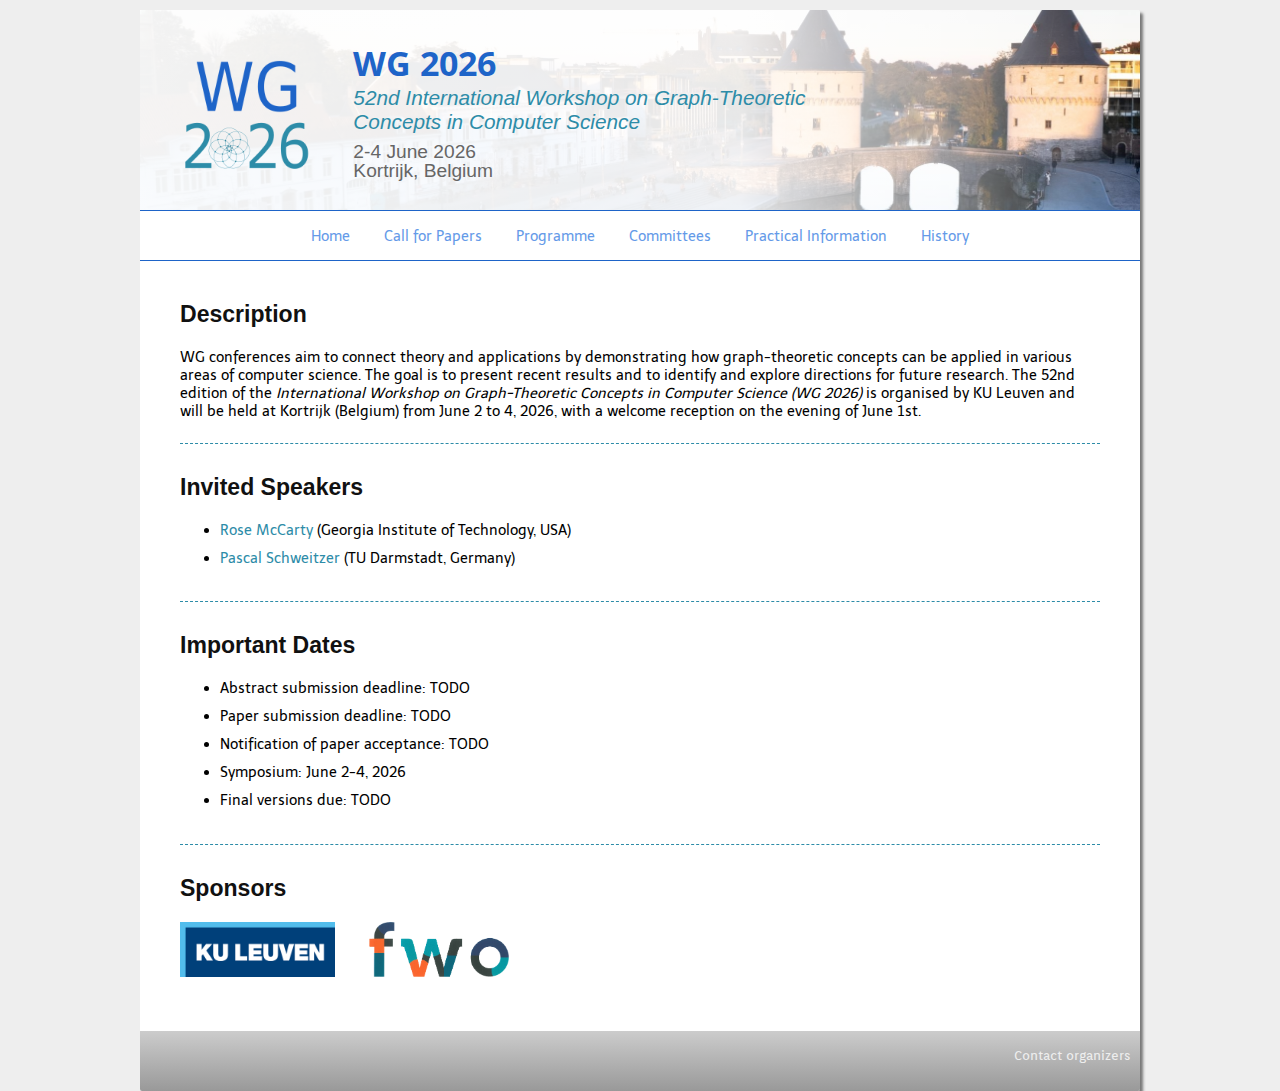
<file: index.html>
<!DOCTYPE html PUBLIC "-//W3C//DTD XHTML 1.0 Strict//EN" "http://www.w3.org/TR/xhtml1/DTD/xhtml1-strict.dtd">
<html xmlns="http://www.w3.org/1999/xhtml" xml:lang="en" lang="en">
<head>
<title>WG 2026 - 52nd International Workshop on Graph-Theoretic Concepts in Computer Science</title>
<meta http-equiv="Content-Type" content="text/xhtml; charset=UTF-8" />
<meta http-equiv="author" content="Jan Goedgebeur" />
<meta http-equiv="description" content="WG 2026 - 52nd International Workshop on Graph-Theoretic Concepts in Computer Science, 2-4 June 2026, Kortrijk, Belgium" />
<meta http-equiv="keywords" content="WG, graph theory, workshop, conference, algorithms, computer science, Kortrijk, KU Leuven" />
<meta http-equiv="distribution" content="global" />
<meta name="viewport" content="width=device-width, initial-scale=1, maximum-scale=1" />
<link href='https://fonts.googleapis.com/css?family=Orbitron|PT+Sans|Open+Sans|Telex|Basic|Orienta' rel='stylesheet' type='text/css' />
<link rel="stylesheet" type="text/css" href="style.css" /> <!-- Full path for "require" in "users/wdewolf/payments" -->
<!--<link rel="icon" type="image/png" href="images/url_icon.png" />-->



<script type="text/javascript" src="js-scripts.js"></script>
<script type="text/javascript">
var isSafari = Object.prototype.toString.call(window.HTMLElement).indexOf('Constructor') > 0;
</script>


</head>

<body onload="target_blank()">

<div id="container">
<!--<div id="headerspacer"></div>  if this spacer is not used, header margin is added to the 100% page height -->
<div id="header">
	<div id="header-content-container">
        <div id="header-logo-container">
        <a href="index.html"><img src="images/logoWG2026-new.png" alt="WG 2026"/></a>
        </div>
    
        <div id="header-text-container">
            <div id="header-title-container">
                <!--<div id="headertitle">Belgian Graph Theory Conference on Structure and Algorithms</div>
                <div id="headersubtitle"></div>-->
                <div id="headertitle">WG 2026</div>
            	<div id="headersubtitle">52nd International Workshop on  Graph-Theoretic <br/> Concepts in Computer Science</div>
            </div>
            <div id="header-misc-container">
                <div id="headerdate">2-4 June 2026</div>
                <div id="headerlocation">Kortrijk, Belgium</div>
            </div>
        </div>
    </div>
</div> 
<!-- END HEADER -->

<div id="mainmenu">
<ul>
<li id="mainmenu-icon"><img src="images/menu-icon.png" alt="Menu" />
		<ul id="mainmenu-items">
<li><a href="index.html">Home</a>
</li>
<li><a href="cfp.html">Call for Papers</a>
</li>
<li><a href="programme.html">Programme</a>
</li>
<li><a href="committees.html">Committees</a>
</li>
<li><a href="practicalinfo.html">Practical Information</a>
</li>
<li><a href="history.html">History</a>
</li>
        </ul>
</li>
</ul>
</div>


<div id="content">


<div class="section">
<h1>Description</h1>
<p>
WG conferences aim to connect theory and applications by demonstrating how graph-theoretic concepts can be applied in various areas of computer science. The goal is to present recent results and to identify and explore directions for future research. The 52nd edition of the <i>International Workshop on Graph-Theoretic Concepts in Computer Science (WG 2026)</i> is organised by KU Leuven and will be held at Kortrijk (Belgium) from June 2 to 4, 2026, with a welcome reception on the evening of June 1st.
</p>
</div>

<div class="section">
<h1>Invited Speakers</h1>
<ul>
<li><a href="https://mccarty.math.gatech.edu/" rel="external">Rose McCarty</a> (Georgia Institute of Technology, USA)</li> 
<li><a href="https://www.mathematik.tu-darmstadt.de/fb/personal/details/pascal_schweitzer.de.jsp" rel="external">Pascal Schweitzer</a> (TU Darmstadt, Germany)</li> 
</ul>
</div>


<!--
<div class="section">
<h1>WG Test of Time Award</h1>
The WG 2026 Test of Time Award is given to XYZ for their paper "XYZ" from WG 1991.

The WG Test of Time Award lecture will be given by:
<ul>
<li>TODO (University of XYZ, Country)</li>
</ul>
The WG Test of Time Award is given for a highly influential paper presented at a previous WG conference. The list of past WG Test of Time Award winners is available at the <a href="https://wg-conference.github.io/wg-conference/test.html">general WG website</a>. 

</div>-->

<div class="section">
<h1>Important Dates</h1>
<ul>
<li>Abstract submission deadline: TODO</li>
<li>Paper submission deadline: TODO</li>
<li>Notification of paper acceptance: TODO</li>
<li>Symposium: June 2-4, 2026</li>
<li>Final versions due: TODO</li>    
</ul>
</div>


<!-- <div class="section">
<h1>Poster</h1>
<p>The <a href="documents/poster_2023.pdf">poster</a> of BGTC is available to download.</p>
</div> -->

<!--
<div class="section">
<h1>Best Paper and Best Student Paper</h1>
<ul>
<li>TODO</li>
</ul>
</div>-->



<h1>Sponsors</h1>
<div id="logos">
<a href="http://www.kuleuven.be" rel="external"><img src="images/logo_kuleuven.png" alt="KU Leuven" height="55"/></a>
<a href="https://www.fwo.be/en/" rel="external"><img src="images/logo_fwo.png" alt="FWO"  height="55"/></a>
</div>


<!-- <div id="logos">
<a href="http://www.ugent.be/en" rel="external"><img src="images/logo_UGent_EN_RGB_200_color_noboundingbox.png" alt="Ghent University"/></a>
<a href="http://caagt.ugent.be/" rel="external"><img src="images/logo_CAAGT_noboundingbox.png" alt="CAAGT"/></a>
<a href="http://www.kuleuven.be" rel="external"><img src="images/logo_kuleuven.png" alt="KULeuven" height="75"/></a>
</div> -->
</div> <!-- END CONTENT -->

</div> <!-- END CONTAINER -->

<div id="footer-wrap">
  <div id="footer">
  		<a href="mailto:info&#64;wg2026.be">Contact organizers</a>
  </div>
</div> 
<!-- END FOOTER -->

</body>
</html>
</file>
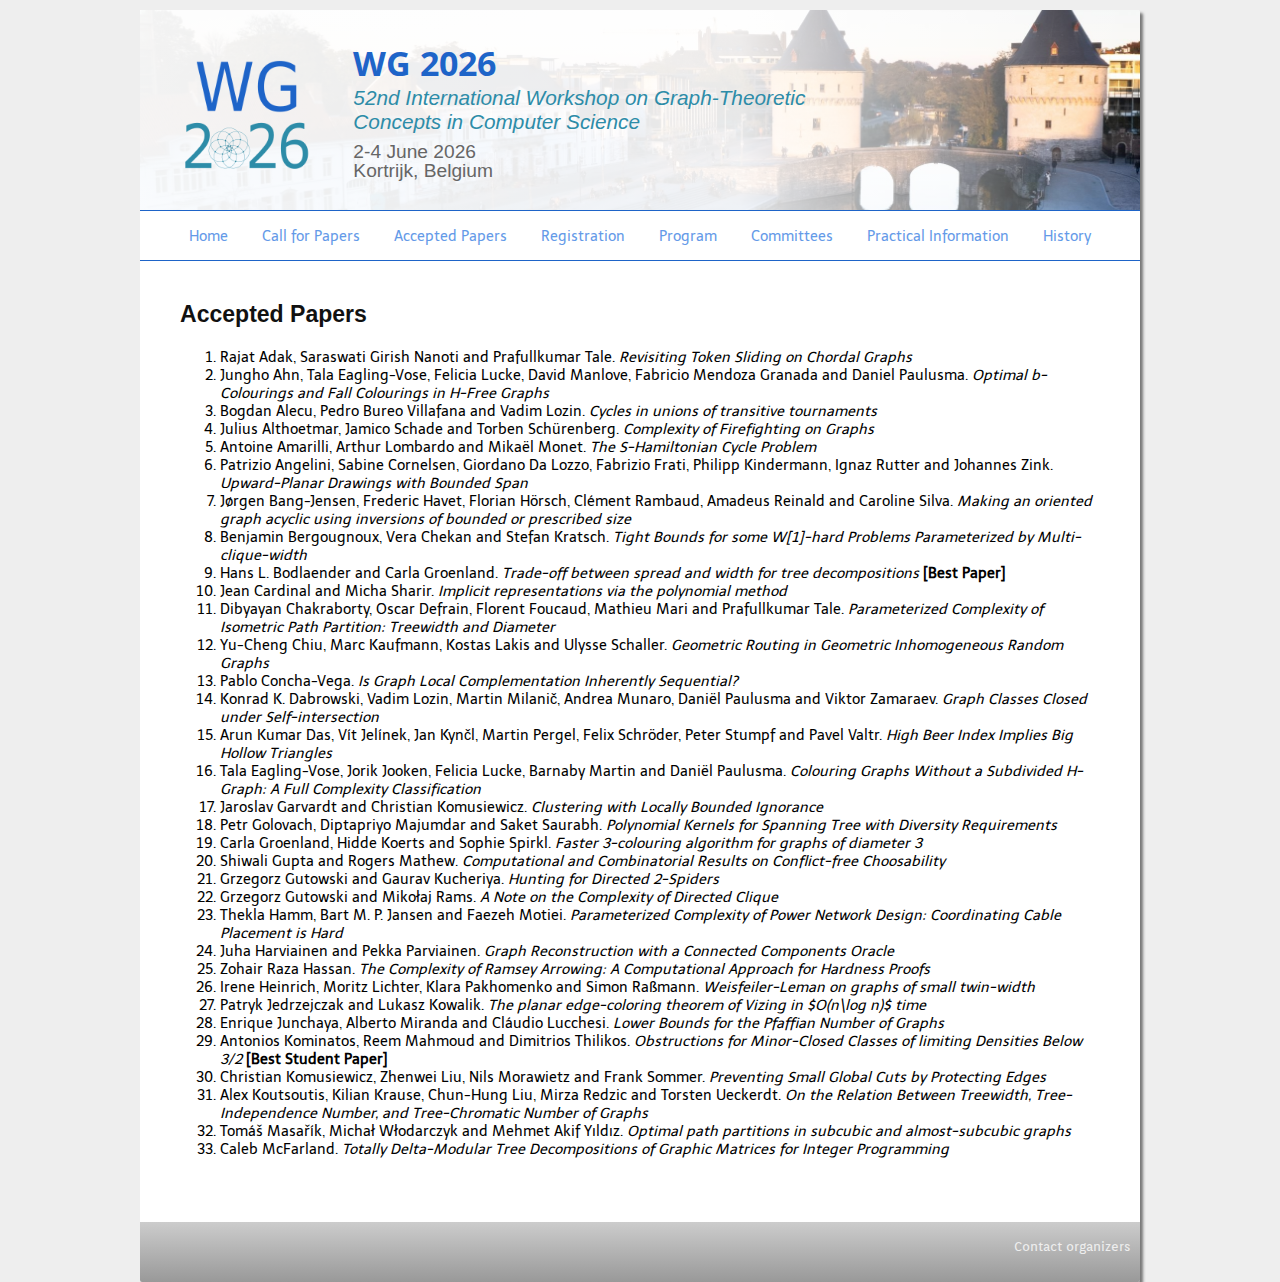
<file: accepted.html>
<!DOCTYPE html PUBLIC "-//W3C//DTD XHTML 1.0 Strict//EN" "http://www.w3.org/TR/xhtml1/DTD/xhtml1-strict.dtd">
<html xmlns="http://www.w3.org/1999/xhtml" xml:lang="en" lang="en">
<head>
<title>WG 2026 - 52nd International Workshop on Graph-Theoretic Concepts in Computer Science</title>
<meta http-equiv="Content-Type" content="text/xhtml; charset=UTF-8" />
<meta http-equiv="author" content="Jan Goedgebeur" />
<meta http-equiv="description" content="WG 2026 - 52nd International Workshop on Graph-Theoretic Concepts in Computer Science, 2-4 June 2026, Kortrijk, Belgium" />
<meta http-equiv="keywords" content="WG, graph theory, workshop, conference, algorithms, computer science, Kortrijk, KU Leuven" />
<meta http-equiv="distribution" content="global" />
<meta name="viewport" content="width=device-width, initial-scale=1, maximum-scale=1" />
<link href='https://fonts.googleapis.com/css?family=Orbitron|PT+Sans|Open+Sans|Telex|Basic|Orienta' rel='stylesheet' type='text/css' />
<link rel="stylesheet" type="text/css" href="style.css" /> <!-- Full path for "require" in "users/wdewolf/payments" -->
<!--<link rel="icon" type="image/png" href="images/url_icon.png" />-->



<script type="text/javascript" src="js-scripts.js"></script>
<script type="text/javascript">
var isSafari = Object.prototype.toString.call(window.HTMLElement).indexOf('Constructor') > 0;
</script>


</head>

<body onload="target_blank()">

<div id="container">
<!--<div id="headerspacer"></div>  if this spacer is not used, header margin is added to the 100% page height -->
<div id="header">
	<div id="header-content-container">
        <div id="header-logo-container">
        <a href="index.html"><img src="images/logoWG2026-new.png" alt="WG 2026"/></a>
        </div>
    
        <div id="header-text-container">
            <div id="header-title-container">
                <!--<div id="headertitle">Belgian Graph Theory Conference on Structure and Algorithms</div>
                <div id="headersubtitle"></div>-->
                <div id="headertitle">WG 2026</div>
            	<div id="headersubtitle">52nd International Workshop on  Graph-Theoretic <br/> Concepts in Computer Science</div>
            </div>
            <div id="header-misc-container">
                <div id="headerdate">2-4 June 2026</div>
                <div id="headerlocation">Kortrijk, Belgium</div>
            </div>
        </div>
    </div>
</div> 
<!-- END HEADER -->

<div id="mainmenu">
<ul>
<li id="mainmenu-icon"><img src="images/menu-icon.png" alt="Menu" />
		<ul id="mainmenu-items">
<li><a href="index.html">Home</a>
</li>
<li><a href="cfp.html">Call for Papers</a>
</li>
<li><a href="accepted.html">Accepted Papers</a>
</li>
<li><a href="registration.html">Registration</a>
</li>
<li><a href="program.html">Program</a>
</li>
<li><a href="committees.html">Committees</a>
</li>
<li><a href="practicalinfo.html">Practical Information</a>
</li>
<li><a href="history.html">History</a>
</li>
        </ul>
</li>
</ul>
</div>


<div id="content">
<h1>Accepted Papers</h1>



<ol>
<li>Rajat Adak, Saraswati Girish Nanoti and Prafullkumar Tale. <i>Revisiting Token Sliding on Chordal Graphs</i></li>
<li>Jungho Ahn, Tala Eagling-Vose, Felicia Lucke, David Manlove, Fabricio Mendoza Granada and Daniel Paulusma. <i>Optimal b-Colourings and Fall Colourings in H-Free Graphs</i></li>
<li>Bogdan Alecu, Pedro Bureo Villafana and Vadim Lozin. <i>Cycles in unions of transitive tournaments</i></li>
<li>Julius Althoetmar, Jamico Schade and Torben Schürenberg. <i>Complexity of Firefighting on Graphs</i></li>
<li>Antoine Amarilli, Arthur Lombardo and Mikaël Monet. <i>The S-Hamiltonian Cycle Problem</i></li>
<li>Patrizio Angelini, Sabine Cornelsen, Giordano Da Lozzo, Fabrizio Frati, Philipp Kindermann, Ignaz Rutter and Johannes Zink. <i>Upward-Planar Drawings with Bounded Span</i></li>
<li>Jørgen Bang-Jensen, Frederic Havet, Florian Hörsch, Clément Rambaud, Amadeus Reinald and Caroline Silva. <i>Making an oriented graph acyclic using inversions of bounded or prescribed size</i></li>
<li>Benjamin Bergougnoux, Vera Chekan and Stefan Kratsch. <i>Tight Bounds for some W[1]-hard Problems Parameterized by Multi-clique-width</i></li>
<li>Hans L. Bodlaender and Carla Groenland. <i>Trade-off between spread and width for tree decompositions</i> <b>[Best Paper]</b></li>
<li>Jean Cardinal and Micha Sharir. <i>Implicit representations via the polynomial method</i></li>
<li>Dibyayan Chakraborty, Oscar Defrain, Florent Foucaud, Mathieu Mari and Prafullkumar Tale. <i>Parameterized Complexity of Isometric Path Partition: Treewidth and Diameter</i></li>
<li>Yu-Cheng Chiu, Marc Kaufmann, Kostas Lakis and Ulysse Schaller. <i>Geometric Routing in Geometric Inhomogeneous Random Graphs</i></li>
<li>Pablo Concha-Vega. <i>Is Graph Local Complementation Inherently Sequential?</i></li>
<li>Konrad K. Dabrowski, Vadim Lozin, Martin Milanič, Andrea Munaro, Daniël Paulusma and Viktor Zamaraev. <i>Graph Classes Closed under Self-intersection</i></li>
<li>Arun Kumar Das, Vít Jelínek, Jan Kynčl, Martin Pergel, Felix Schröder, Peter Stumpf and Pavel Valtr. <i>High Beer Index Implies Big Hollow Triangles</i></li>
<li>Tala Eagling-Vose, Jorik Jooken, Felicia Lucke, Barnaby Martin and Daniël Paulusma. <i>Colouring Graphs Without a Subdivided H-Graph: A Full Complexity Classification</i></li>
<li>Jaroslav Garvardt and Christian Komusiewicz. <i>Clustering with Locally Bounded Ignorance</i></li>
<li>Petr Golovach, Diptapriyo Majumdar and Saket Saurabh. <i>Polynomial Kernels for Spanning Tree with Diversity Requirements</i></li>
<li>Carla Groenland, Hidde Koerts and Sophie Spirkl. <i>Faster 3-colouring algorithm for graphs of diameter 3</i></li>
<li>Shiwali Gupta and Rogers Mathew. <i>Computational and Combinatorial Results on Conflict-free Choosability</i></li>
<li>Grzegorz Gutowski and Gaurav Kucheriya. <i>Hunting for Directed 2-Spiders</i></li>
<li>Grzegorz Gutowski and Mikołaj Rams. <i>A Note on the Complexity of Directed Clique</i></li>
<li>Thekla Hamm, Bart M. P. Jansen and Faezeh Motiei. <i>Parameterized Complexity of Power Network Design: Coordinating Cable Placement is Hard</i></li>
<li>Juha Harviainen and Pekka Parviainen. <i>Graph Reconstruction with a Connected Components Oracle</i></li>
<li>Zohair Raza Hassan. <i>The Complexity of Ramsey Arrowing: A Computational Approach for Hardness Proofs</i></li>
<li>Irene Heinrich, Moritz Lichter, Klara Pakhomenko and Simon Raßmann. <i>Weisfeiler-Leman on graphs of small twin-width</i></li>
<li>Patryk Jedrzejczak and Lukasz Kowalik. <i>The planar edge-coloring theorem of Vizing in $O(n\log n)$ time</i></li>
<li>Enrique Junchaya, Alberto Miranda and Cláudio Lucchesi. <i>Lower Bounds for the Pfaffian Number of Graphs</i></li>
<li>Antonios Kominatos, Reem Mahmoud and Dimitrios Thilikos. <i>Obstructions for Minor-Closed Classes of limiting Densities Below 3/2</i> <b>[Best Student Paper]</b></li> 
<li>Christian Komusiewicz, Zhenwei Liu, Nils Morawietz and Frank Sommer. <i>Preventing Small Global Cuts by Protecting Edges</i></li>
<li>Alex Koutsoutis, Kilian Krause, Chun-Hung Liu, Mirza Redzic and Torsten Ueckerdt. <i>On the Relation Between Treewidth, Tree-Independence Number, and Tree-Chromatic Number of Graphs</i></li>
<li>Tomáš Masařík, Michał Włodarczyk and Mehmet Akif Yıldız. <i>Optimal path partitions in subcubic and almost-subcubic graphs</i></li>
<li>Caleb McFarland. <i>Totally Delta-Modular Tree Decompositions of Graphic Matrices for Integer Programming</i></li>
</ol>



</div> <!-- END CONTENT -->

</div> <!-- END CONTAINER -->

<div id="footer-wrap">
  <div id="footer">
  		<a href="mailto:info&#64;wg2026.be">Contact organizers</a>
  </div>
</div> 
<!-- END FOOTER -->

</body>
</html>
</file>
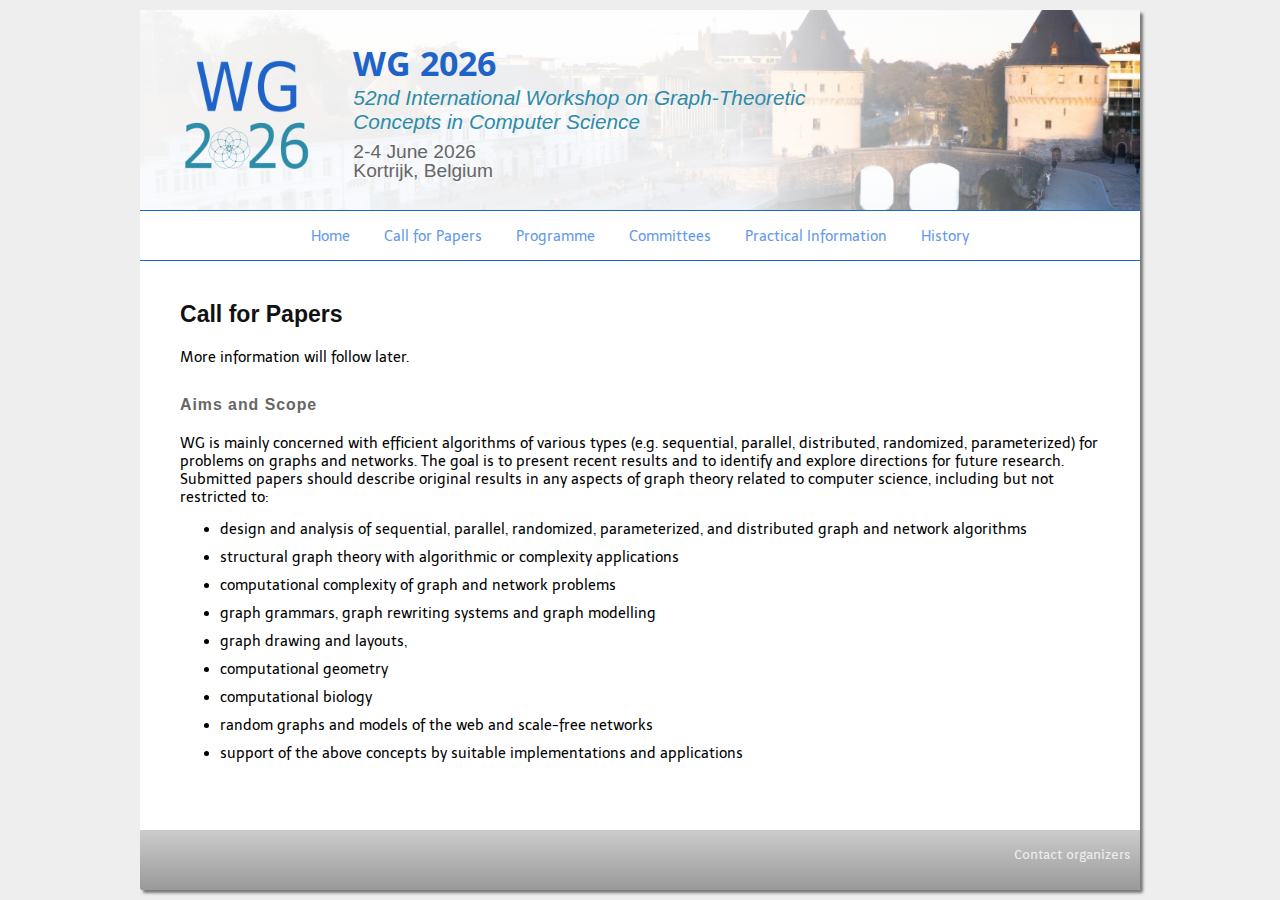
<file: cfp.html>
<!DOCTYPE html PUBLIC "-//W3C//DTD XHTML 1.0 Strict//EN" "http://www.w3.org/TR/xhtml1/DTD/xhtml1-strict.dtd">
<html xmlns="http://www.w3.org/1999/xhtml" xml:lang="en" lang="en">
<head>
<title>WG 2026 - 52nd International Workshop on Graph-Theoretic Concepts in Computer Science</title>
<meta http-equiv="Content-Type" content="text/xhtml; charset=UTF-8" />
<meta http-equiv="author" content="Jan Goedgebeur" />
<meta http-equiv="description" content="WG 2026 - 52nd International Workshop on Graph-Theoretic Concepts in Computer Science, 2-4 June 2026, Kortrijk, Belgium" />
<meta http-equiv="keywords" content="WG, graph theory, workshop, conference, algorithms, computer science, Kortrijk, KU Leuven" />
<meta http-equiv="distribution" content="global" />
<meta name="viewport" content="width=device-width, initial-scale=1, maximum-scale=1" />
<link href='https://fonts.googleapis.com/css?family=Orbitron|PT+Sans|Open+Sans|Telex|Basic|Orienta' rel='stylesheet' type='text/css' />
<link rel="stylesheet" type="text/css" href="style.css" /> <!-- Full path for "require" in "users/wdewolf/payments" -->
<!--<link rel="icon" type="image/png" href="images/url_icon.png" />-->



<script type="text/javascript" src="js-scripts.js"></script>
<script type="text/javascript">
var isSafari = Object.prototype.toString.call(window.HTMLElement).indexOf('Constructor') > 0;
</script>


</head>

<body onload="target_blank()">

<div id="container">
<!--<div id="headerspacer"></div>  if this spacer is not used, header margin is added to the 100% page height -->
<div id="header">
	<div id="header-content-container">
        <div id="header-logo-container">
        <a href="index.html"><img src="images/logoWG2026-new.png" alt="WG 2026"/></a>
        </div>
    
        <div id="header-text-container">
            <div id="header-title-container">
                <!--<div id="headertitle">Belgian Graph Theory Conference on Structure and Algorithms</div>
                <div id="headersubtitle"></div>-->
                <div id="headertitle">WG 2026</div>
            	<div id="headersubtitle">52nd International Workshop on  Graph-Theoretic <br/> Concepts in Computer Science</div>
            </div>
            <div id="header-misc-container">
                <div id="headerdate">2-4 June 2026</div>
                <div id="headerlocation">Kortrijk, Belgium</div>
            </div>
        </div>
    </div>
</div> 
<!-- END HEADER -->

<div id="mainmenu">
<ul>
<li id="mainmenu-icon"><img src="images/menu-icon.png" alt="Menu" />
		<ul id="mainmenu-items">
<li><a href="index.html">Home</a>
</li>
<li><a href="cfp.html">Call for Papers</a>
</li>
<li><a href="programme.html">Programme</a>
</li>
<li><a href="committees.html">Committees</a>
</li>
<li><a href="practicalinfo.html">Practical Information</a>
</li>
<li><a href="history.html">History</a>
</li>
        </ul>
</li>
</ul>
</div>


<div id="content">
<h1>Call for Papers</h1>

<p>More information will follow later.</p>


<h2>Aims and Scope</h2>

<p>WG is mainly concerned with efficient algorithms of various types (e.g. sequential, parallel, distributed, randomized, parameterized) for problems on graphs and networks. The goal is to present recent results and to identify and explore directions for future research. Submitted papers should describe original results in any aspects of graph theory related to computer science, including but not restricted to:</p>

<ul>
<li>design and analysis of sequential, parallel, randomized, parameterized, and distributed graph and network algorithms</li>
<li>structural graph theory with algorithmic or complexity applications</li>
<li>computational complexity of graph and network problems</li>
<li>graph grammars, graph rewriting systems and graph modelling</li>
<li>graph drawing and layouts,</li><li>computational geometry</li>
<li>computational biology</li>
<li>random graphs and models of the web and scale-free networks</li>
<li>support of the above concepts by suitable implementations and applications</li>
</ul>



</div> <!-- END CONTENT -->

</div> <!-- END CONTAINER -->

<div id="footer-wrap">
  <div id="footer">
  		<a href="mailto:info&#64;wg2026.be">Contact organizers</a>
  </div>
</div> 
<!-- END FOOTER -->

</body>
</html>
</file>
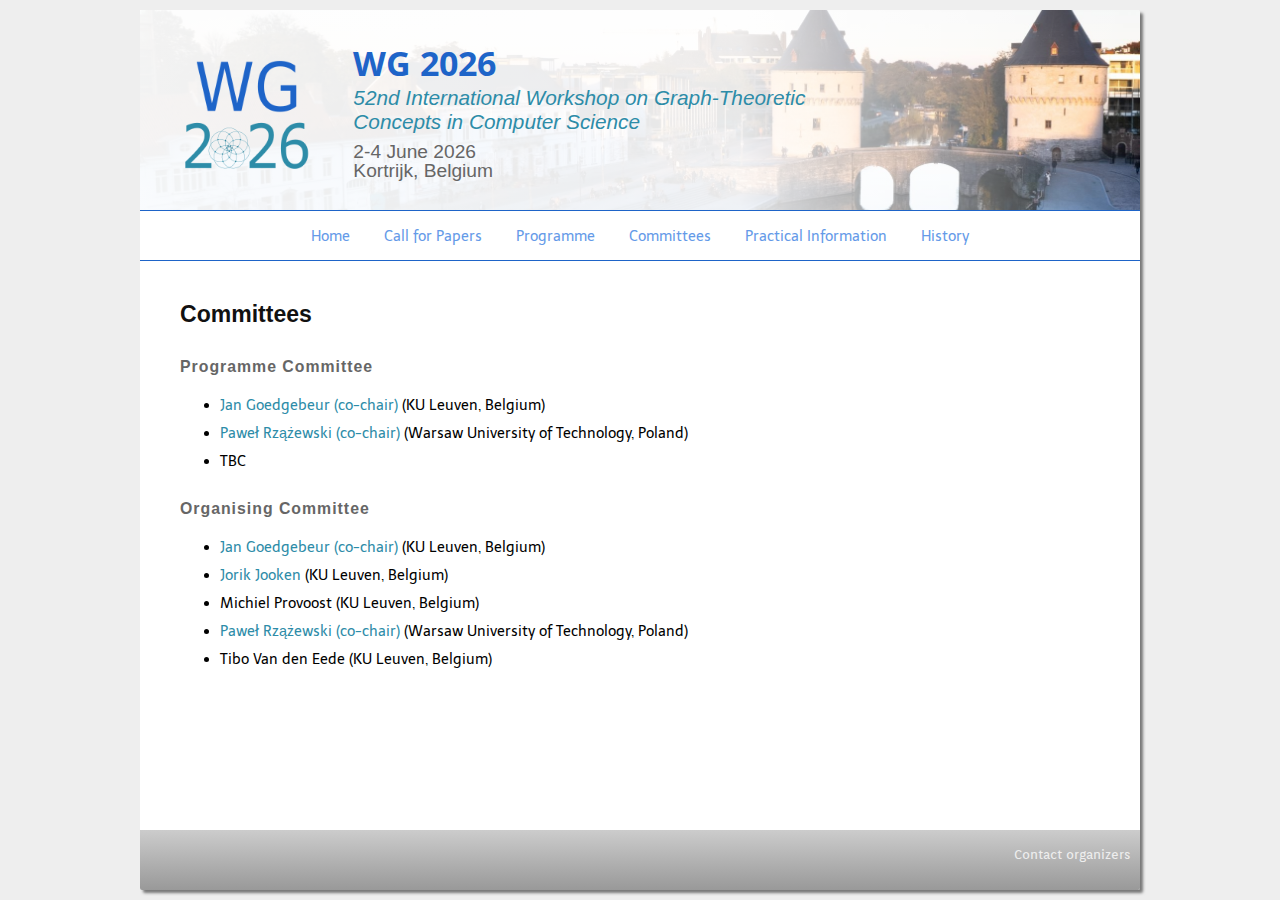
<file: committees.html>
<!DOCTYPE html PUBLIC "-//W3C//DTD XHTML 1.0 Strict//EN" "http://www.w3.org/TR/xhtml1/DTD/xhtml1-strict.dtd">
<html xmlns="http://www.w3.org/1999/xhtml" xml:lang="en" lang="en">
<head>
<title>WG 2026 - 52nd International Workshop on Graph-Theoretic Concepts in Computer Science</title>
<meta http-equiv="Content-Type" content="text/xhtml; charset=UTF-8" />
<meta http-equiv="author" content="Jan Goedgebeur" />
<meta http-equiv="description" content="WG 2026 - 52nd International Workshop on Graph-Theoretic Concepts in Computer Science, 2-4 June 2026, Kortrijk, Belgium" />
<meta http-equiv="keywords" content="WG, graph theory, workshop, conference, algorithms, computer science, Kortrijk, KU Leuven" />
<meta http-equiv="distribution" content="global" />
<meta name="viewport" content="width=device-width, initial-scale=1, maximum-scale=1" />
<link href='https://fonts.googleapis.com/css?family=Orbitron|PT+Sans|Open+Sans|Telex|Basic|Orienta' rel='stylesheet' type='text/css' />
<link rel="stylesheet" type="text/css" href="style.css" /> <!-- Full path for "require" in "users/wdewolf/payments" -->
<!--<link rel="icon" type="image/png" href="images/url_icon.png" />-->



<script type="text/javascript" src="js-scripts.js"></script>
<script type="text/javascript">
var isSafari = Object.prototype.toString.call(window.HTMLElement).indexOf('Constructor') > 0;
</script>


</head>

<body onload="target_blank()">

<div id="container">
<!--<div id="headerspacer"></div>  if this spacer is not used, header margin is added to the 100% page height -->
<div id="header">
	<div id="header-content-container">
        <div id="header-logo-container">
        <a href="index.html"><img src="images/logoWG2026-new.png" alt="WG 2026"/></a>
        </div>
    
        <div id="header-text-container">
            <div id="header-title-container">
                <!--<div id="headertitle">Belgian Graph Theory Conference on Structure and Algorithms</div>
                <div id="headersubtitle"></div>-->
                <div id="headertitle">WG 2026</div>
            	<div id="headersubtitle">52nd International Workshop on  Graph-Theoretic <br/> Concepts in Computer Science</div>
            </div>
            <div id="header-misc-container">
                <div id="headerdate">2-4 June 2026</div>
                <div id="headerlocation">Kortrijk, Belgium</div>
            </div>
        </div>
    </div>
</div> 
<!-- END HEADER -->

<div id="mainmenu">
<ul>
<li id="mainmenu-icon"><img src="images/menu-icon.png" alt="Menu" />
		<ul id="mainmenu-items">
<li><a href="index.html">Home</a>
</li>
<li><a href="cfp.html">Call for Papers</a>
</li>
<li><a href="programme.html">Programme</a>
</li>
<li><a href="committees.html">Committees</a>
</li>
<li><a href="practicalinfo.html">Practical Information</a>
</li>
<li><a href="history.html">History</a>
</li>
        </ul>
</li>
</ul>
</div>


<div id="content">
<h1>Committees</h1>

<h2>Programme Committee</h2>

<ul> 
<li><a href="https://people.cs.kuleuven.be/~jan.goedgebeur/" rel="external">Jan Goedgebeur (co-chair)</a> (KU Leuven, Belgium)</li>
<li><a href="https://pages.mini.pw.edu.pl/~rzazewskip/www/" rel="external">Paweł Rzążewski (co-chair)</a> (Warsaw University of Technology, Poland)</li>
<li>TBC</i>
</ul>


<h2>Organising Committee</h2>

<ul> 
<li><a href="https://people.cs.kuleuven.be/~jan.goedgebeur/" rel="external">Jan Goedgebeur (co-chair)</a> (KU Leuven, Belgium)</li>
<li><a href="https://people.cs.kuleuven.be/~jorik.jooken/" rel="external">Jorik Jooken</a> (KU Leuven, Belgium)</li>
<li>Michiel Provoost (KU Leuven, Belgium)</li>
<li><a href="https://pages.mini.pw.edu.pl/~rzazewskip/www/" rel="external">Paweł Rzążewski (co-chair)</a> (Warsaw University of Technology, Poland)</li>
<li>Tibo Van den Eede (KU Leuven, Belgium)</li>
</ul>


</div> <!-- END CONTENT -->

</div> <!-- END CONTAINER -->

<div id="footer-wrap">
  <div id="footer">
  		<a href="mailto:info&#64;wg2026.be">Contact organizers</a>
  </div>
</div> 
<!-- END FOOTER -->

</body>
</html>
</file>
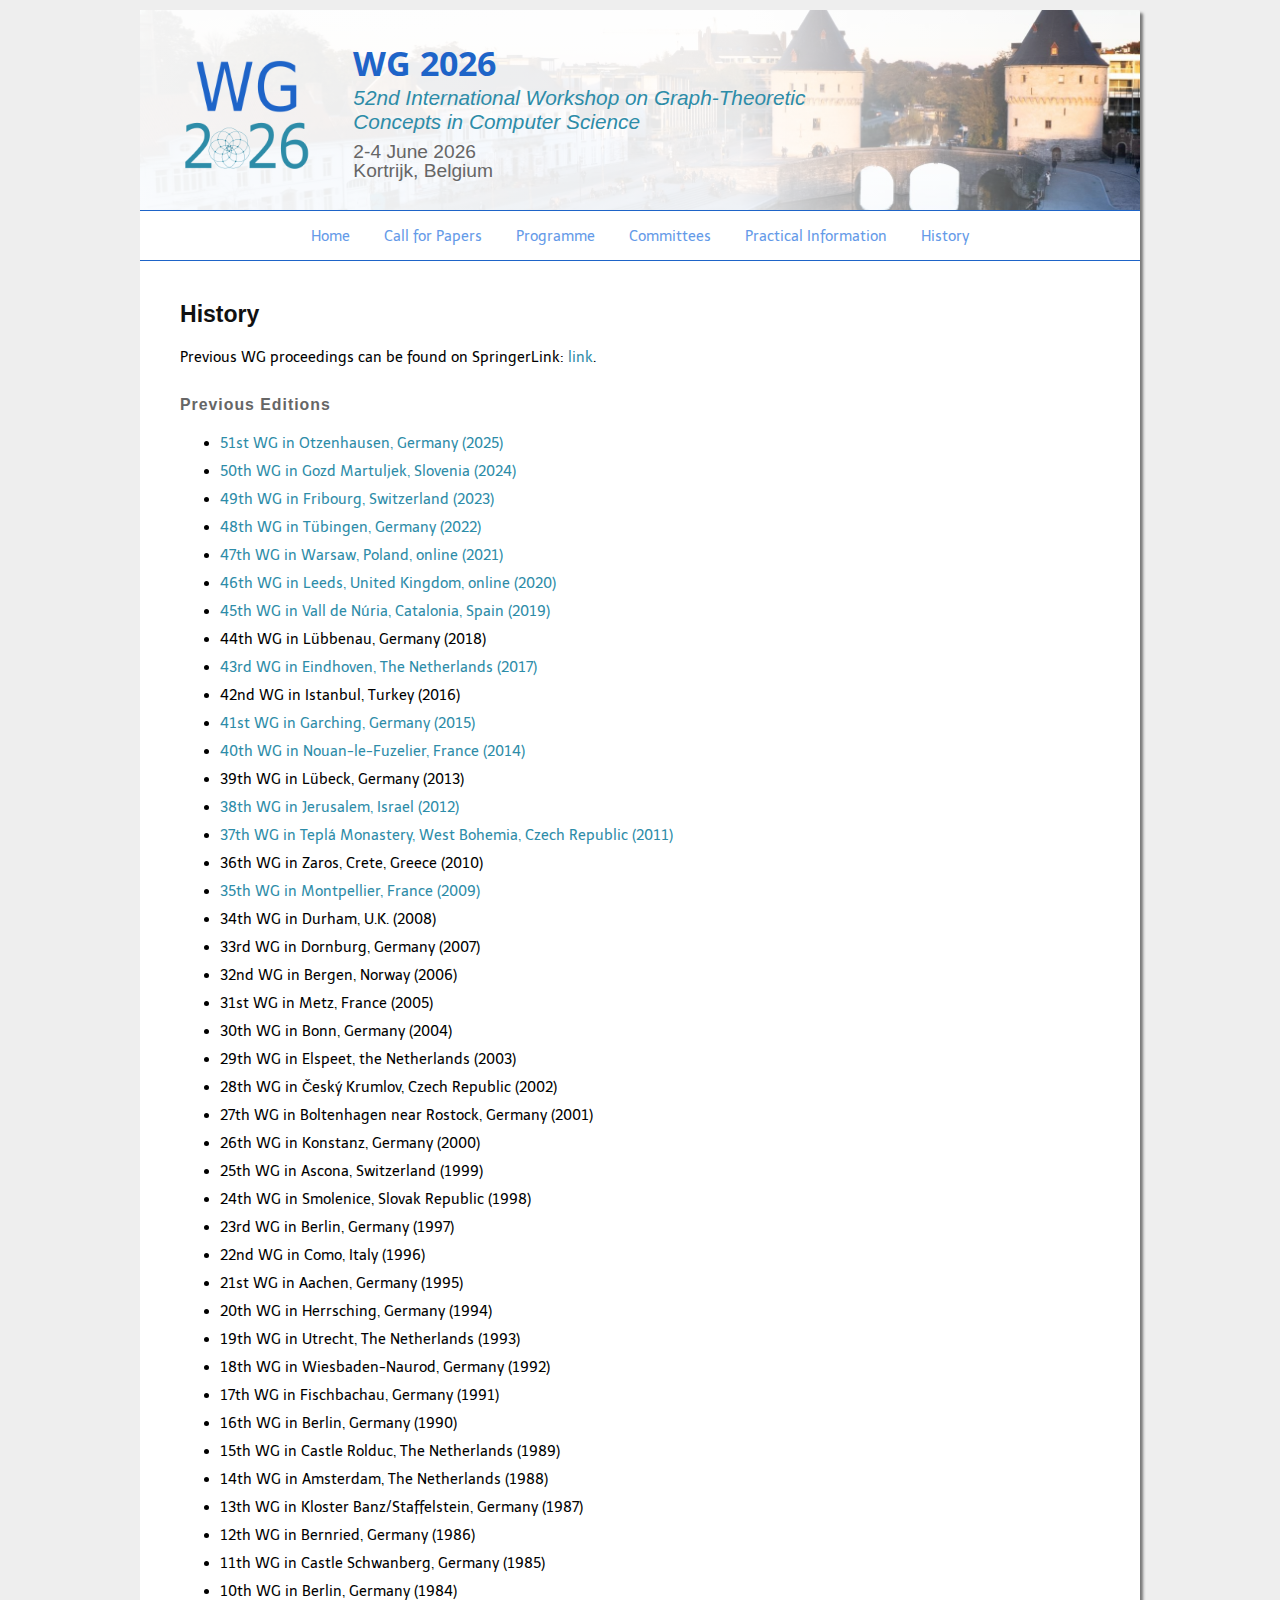
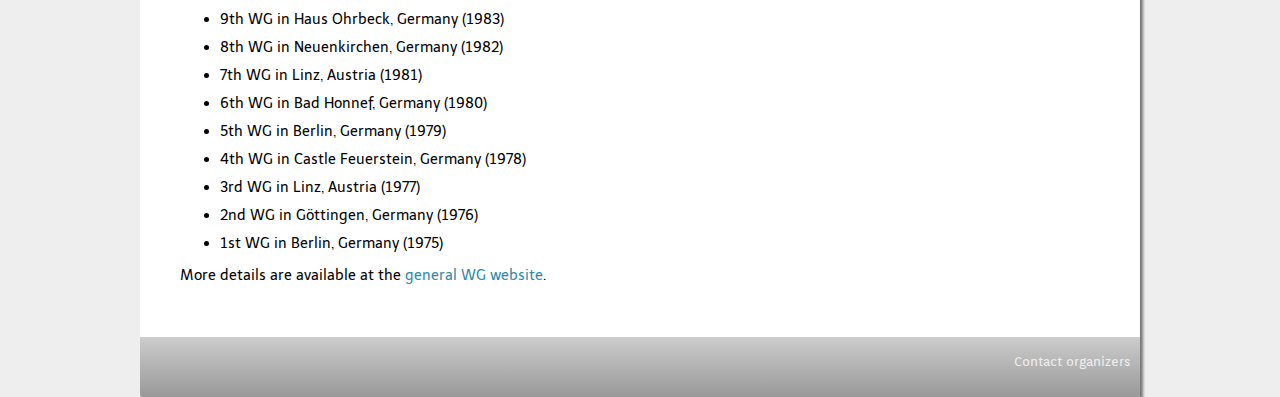
<file: history.html>
<!DOCTYPE html PUBLIC "-//W3C//DTD XHTML 1.0 Strict//EN" "http://www.w3.org/TR/xhtml1/DTD/xhtml1-strict.dtd">
<html xmlns="http://www.w3.org/1999/xhtml" xml:lang="en" lang="en">
<head>
<title>WG 2026 - 52nd International Workshop on Graph-Theoretic Concepts in Computer Science</title>
<meta http-equiv="Content-Type" content="text/xhtml; charset=UTF-8" />
<meta http-equiv="author" content="Jan Goedgebeur" />
<meta http-equiv="description" content="WG 2026 - 52nd International Workshop on Graph-Theoretic Concepts in Computer Science, 2-4 June 2026, Kortrijk, Belgium" />
<meta http-equiv="keywords" content="WG, graph theory, workshop, conference, algorithms, computer science, Kortrijk, KU Leuven" />
<meta http-equiv="distribution" content="global" />
<meta name="viewport" content="width=device-width, initial-scale=1, maximum-scale=1" />
<link href='https://fonts.googleapis.com/css?family=Orbitron|PT+Sans|Open+Sans|Telex|Basic|Orienta' rel='stylesheet' type='text/css' />
<link rel="stylesheet" type="text/css" href="style.css" /> <!-- Full path for "require" in "users/wdewolf/payments" -->
<!--<link rel="icon" type="image/png" href="images/url_icon.png" />-->



<script type="text/javascript" src="js-scripts.js"></script>
<script type="text/javascript">
var isSafari = Object.prototype.toString.call(window.HTMLElement).indexOf('Constructor') > 0;
</script>


</head>

<body onload="target_blank()">

<div id="container">
<!--<div id="headerspacer"></div>  if this spacer is not used, header margin is added to the 100% page height -->
<div id="header">
	<div id="header-content-container">
        <div id="header-logo-container">
        <a href="index.html"><img src="images/logoWG2026-new.png" alt="WG 2026"/></a>
        </div>
    
        <div id="header-text-container">
            <div id="header-title-container">
                <!--<div id="headertitle">Belgian Graph Theory Conference on Structure and Algorithms</div>
                <div id="headersubtitle"></div>-->
                <div id="headertitle">WG 2026</div>
            	<div id="headersubtitle">52nd International Workshop on  Graph-Theoretic <br/> Concepts in Computer Science</div>
            </div>
            <div id="header-misc-container">
                <div id="headerdate">2-4 June 2026</div>
                <div id="headerlocation">Kortrijk, Belgium</div>
            </div>
        </div>
    </div>
</div> 
<!-- END HEADER -->

<div id="mainmenu">
<ul>
<li id="mainmenu-icon"><img src="images/menu-icon.png" alt="Menu" />
		<ul id="mainmenu-items">
<li><a href="index.html">Home</a>
</li>
<li><a href="cfp.html">Call for Papers</a>
</li>
<li><a href="programme.html">Programme</a>
</li>
<li><a href="committees.html">Committees</a>
</li>
<li><a href="practicalinfo.html">Practical Information</a>
</li>
<li><a href="history.html">History</a>
</li>
        </ul>
</li>
</ul>
</div>


<div id="content">
<h1>History</h1>

<p>Previous WG proceedings can be found on SpringerLink: <a href="https://link.springer.com/conference/wg"  rel="external">link</a>.</p>


<h2>Previous Editions</h2>

<ul>
<li><a href="https://algo.uni-trier.de/wg2025/">51st WG in Otzenhausen, Germany (2025)</a></li>
<li><a href="https://conferences.famnit.upr.si/event/31/page/247-overview">50th WG in Gozd Martuljek, Slovenia (2024)</a></li>
<li><a href="https://events.unifr.ch/wg2023/">49th WG in Fribourg, Switzerland (2023)</a></li>
<li><a href="https://algo.cs.uni-tuebingen.de/wg2022/">48th WG in Tübingen, Germany (2022)</a></li>
<li><a href="https://wg2021.mimuw.edu.pl/">47th WG in Warsaw, Poland, online (2021)</a></li>
<li><a href="https://algorithms.leeds.ac.uk/wg2020/">46th WG in Leeds, United Kingdom, online (2020)</a></li>
<li><a href="https://wg2019.sau.thilikos.info/">45th WG in Vall de Núria, Catalonia, Spain (2019)</a></li>
<li>44th WG in Lübbenau, Germany (2018)</li>
<li><a href="https://wg2017.win.tue.nl/">43rd WG in Eindhoven, The Netherlands (2017)</a></li>
<li>42nd WG in Istanbul, Turkey (2016)</li>
<li><a href="https://wwwmayr.in.tum.de/konferenzen/WG2015/index.php">41st WG in Garching, Germany (2015)</a></li>
<li><a href="http://www.univ-orleans.fr/lifo/evenements/WG2014/">40th WG in Nouan-le-Fuzelier, France (2014)</a></li>
<li>39th WG in Lübeck, Germany (2013)</li>
<li><a href="http://www.cs.haifa.ac.il/~golumbic/wg2012/newsletter15march.pdf">38th WG in Jerusalem, Israel (2012)</a></li>
<li><a href="https://kam.mff.cuni.cz/conferences/wg2011/home/">37th WG in Teplá Monastery, West Bohemia, Czech Republic (2011)</a></li>
<li>36th WG in Zaros, Crete, Greece (2010)</li>
<li><a href="https://www.lirmm.fr/wg2009/">35th WG in Montpellier, France (2009)</a></li>
<li>34th WG in Durham, U.K. (2008)</li>
<li>33rd WG in Dornburg, Germany (2007)</li>
<li>32nd WG in Bergen, Norway (2006)</li>
<li>31st WG in Metz, France (2005)</li>
<li>30th WG in Bonn, Germany (2004)</li>
<li>29th WG in Elspeet, the Netherlands (2003)</li>
<li>28th WG in Český Krumlov, Czech Republic (2002)</li>
<li>27th WG in Boltenhagen near Rostock, Germany (2001)</li>
<li>26th WG in Konstanz, Germany (2000)</li>
<li>25th WG in Ascona, Switzerland (1999)</li>
<li>24th WG in Smolenice, Slovak Republic (1998)</li>
<li>23rd WG in Berlin, Germany (1997)</li>
<li>22nd WG in Como, Italy (1996)</li>
<li>21st WG in Aachen, Germany (1995)</li>
<li>20th WG in Herrsching, Germany (1994)</li>
<li>19th WG in Utrecht, The Netherlands (1993)</li>
<li>18th WG in Wiesbaden-Naurod, Germany (1992)</li>
<li>17th WG in Fischbachau, Germany (1991)</li>
<li>16th WG in Berlin, Germany (1990)</li>
<li>15th WG in Castle Rolduc, The Netherlands (1989)</li>
<li>14th WG in Amsterdam, The Netherlands (1988)</li>
<li>13th WG in Kloster Banz/Staffelstein, Germany (1987)</li>
<li>12th WG in Bernried, Germany (1986)</li>
<li>11th WG in Castle Schwanberg, Germany (1985)</li>
<li>10th WG in Berlin, Germany (1984)</li>
<li>9th WG in Haus Ohrbeck, Germany (1983)</li>
<li>8th WG in Neuenkirchen, Germany (1982)</li>
<li>7th WG in Linz, Austria (1981)</li>
<li>6th WG in Bad Honnef, Germany (1980)</li>
<li>5th WG in Berlin, Germany (1979)</li>
<li>4th WG in Castle Feuerstein, Germany (1978)</li>
<li>3rd WG in Linz, Austria (1977)</li>
<li>2nd WG in Göttingen, Germany (1976)</li>
<li>1st WG in Berlin, Germany (1975)</li>
</ul>

<p>More details are available at the <a href="https://wg-conference.github.io/wg-conference/past.html"  rel="external">general WG website</a>.</p>


</div> <!-- END CONTENT -->

</div> <!-- END CONTAINER -->

<div id="footer-wrap">
  <div id="footer">
  		<a href="mailto:info&#64;wg2026.be">Contact organizers</a>
  </div>
</div> 
<!-- END FOOTER -->

</body>
</html>
</file>
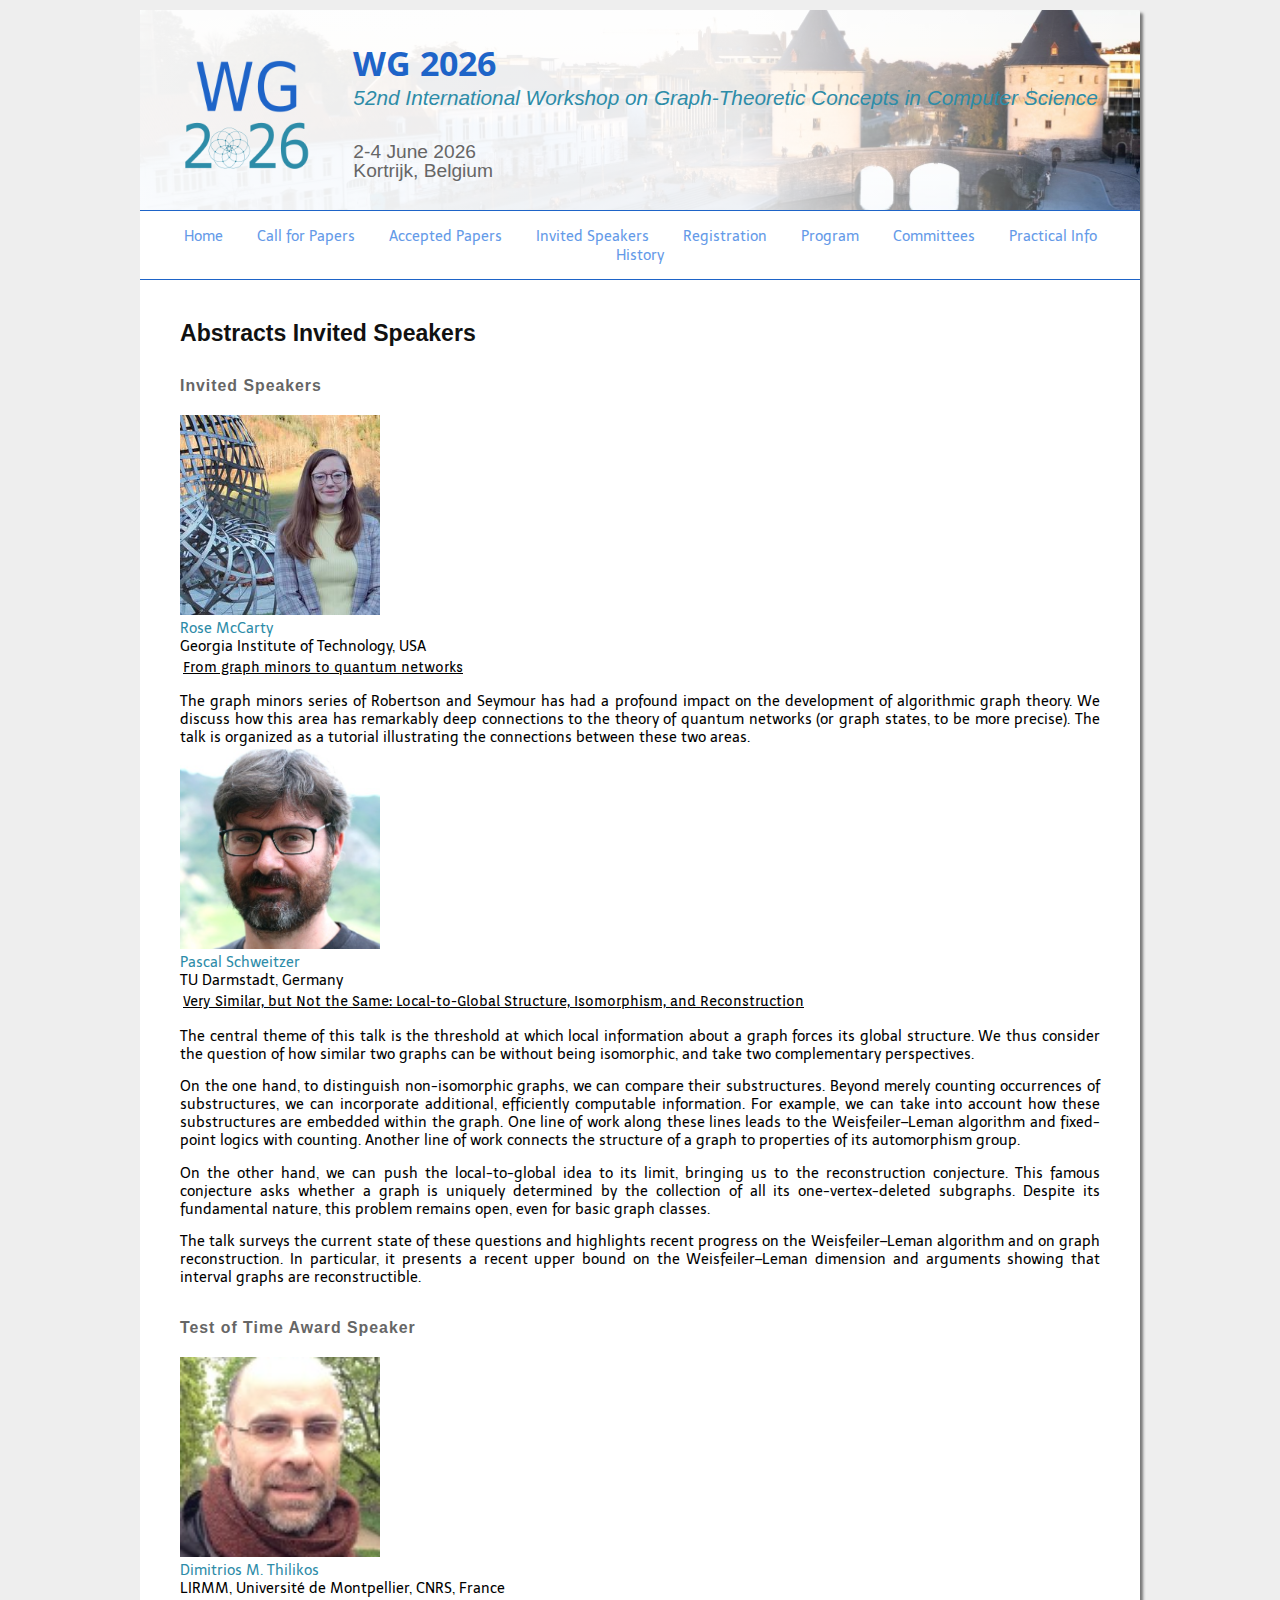
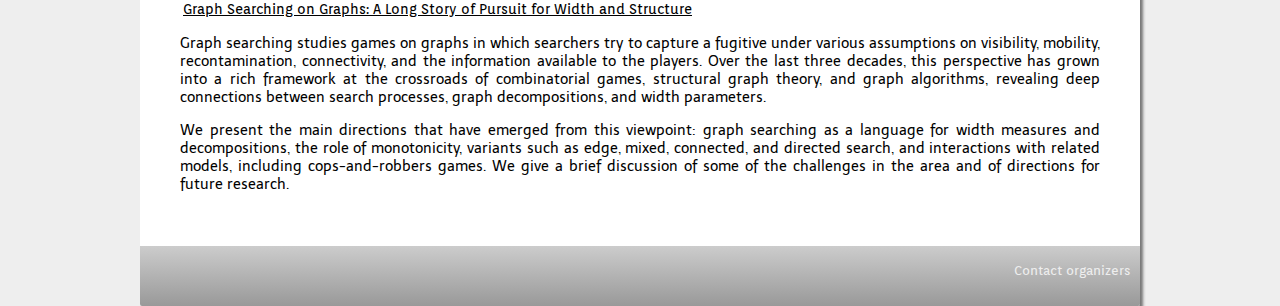
<file: invited_speakers.html>
<!DOCTYPE html PUBLIC "-//W3C//DTD XHTML 1.0 Strict//EN" "http://www.w3.org/TR/xhtml1/DTD/xhtml1-strict.dtd">
<html xmlns="http://www.w3.org/1999/xhtml" xml:lang="en" lang="en">
<head>
<title>WG 2026 - 52nd International Workshop on Graph-Theoretic Concepts in Computer Science</title>
<meta http-equiv="Content-Type" content="text/xhtml; charset=UTF-8" />
<meta http-equiv="author" content="Jan Goedgebeur" />
<meta http-equiv="description" content="WG 2026 - 52nd International Workshop on Graph-Theoretic Concepts in Computer Science, 2-4 June 2026, Kortrijk, Belgium" />
<meta http-equiv="keywords" content="WG, graph theory, workshop, conference, algorithms, computer science, Kortrijk, KU Leuven" />
<meta http-equiv="distribution" content="global" />
<meta name="viewport" content="width=device-width, initial-scale=1, maximum-scale=1" />
<link href='https://fonts.googleapis.com/css?family=Orbitron|PT+Sans|Open+Sans|Telex|Basic|Orienta' rel='stylesheet' type='text/css' />
<link rel="stylesheet" type="text/css" href="style.css" /> <!-- Full path for "require" in "users/wdewolf/payments" -->
<!--<link rel="icon" type="image/png" href="images/url_icon.png" />-->



<script type="text/javascript" src="js-scripts.js"></script>
<script type="text/javascript">
var isSafari = Object.prototype.toString.call(window.HTMLElement).indexOf('Constructor') > 0;
</script>


</head>

<body onload="target_blank()">

<div id="container">
<!--<div id="headerspacer"></div>  if this spacer is not used, header margin is added to the 100% page height -->
<div id="header">
	<div id="header-content-container">
        <div id="header-logo-container">
        <a href="index.html"><img src="images/logoWG2026-new.png" alt="WG 2026"/></a>
        </div>
    
        <div id="header-text-container">
            <div id="header-title-container">
                <!--<div id="headertitle">Belgian Graph Theory Conference on Structure and Algorithms</div>
                <div id="headersubtitle"></div>-->
                <div id="headertitle">WG 2026</div>
            	<div id="headersubtitle">52nd International Workshop on Graph-Theoretic Concepts in Computer Science</div>
            </div>
            <div id="header-misc-container">
                <div id="headerdate">2-4 June 2026</div>
                <div id="headerlocation">Kortrijk, Belgium</div>
            </div>
        </div>
    </div>
</div> 
<!-- END HEADER -->

<div id="mainmenu">
<ul>
<li id="mainmenu-icon"><img src="images/menu-icon.png" alt="Menu" />
		<ul id="mainmenu-items">
<li><a href="index.html">Home</a>
</li>
<li><a href="cfp.html">Call for Papers</a>
</li>
<li><a href="accepted.html">Accepted Papers</a>
</li>
<li><a href="invited_speakers.html">Invited Speakers</a>
</li>
<li><a href="registration.html">Registration</a>
</li>
<li><a href="program.html">Program</a>
</li>
<li><a href="committees.html">Committees</a>
</li>
<li><a href="practicalinfo.html">Practical Info</a>
</li>
<li><a href="history.html">History</a>
</li>
        </ul>
</li>
</ul>
</div>


<div id="content">
<h1>Abstracts Invited Speakers</h1>

<h2>Invited Speakers</h2>

<div class="speaker">
  <div class="speakerphoto">
    <a href="https://mccarty.math.gatech.edu/" rel="external"><img src="images/rose.jpg" alt="Rose McCarty" style="width:200px; height:200px; object-fit:cover;"/></a>
    <div class="speaker-details">
      <a href="https://mccarty.math.gatech.edu/" rel="external">Rose McCarty</a><br/>
      Georgia Institute of Technology, USA
    </div>
  </div>
  <div class="speakertext">
    <h4>From graph minors to quantum networks</h4>
    <p style="text-align:justify;">The graph minors series of Robertson and Seymour has had a profound impact on the development of algorithmic graph theory. We discuss how this area has remarkably deep connections to the theory of quantum networks (or graph states, to be more precise). The talk is organized as a tutorial illustrating the connections between these two areas.</p>
  </div>
</div>

<div class="speaker">
  <div class="speakerphoto">
    <a href="https://www.mathematik.tu-darmstadt.de/fb/personal/details/pascal_schweitzer.de.jsp" rel="external"><img src="images/pascal.jpg" alt="Pascal Schweitzer" style="width:200px; height:200px; object-fit:cover;"/></a>
    <div class="speaker-details">
      <a href="https://www.mathematik.tu-darmstadt.de/fb/personal/details/pascal_schweitzer.de.jsp" rel="external">Pascal Schweitzer</a><br/>
      TU Darmstadt, Germany
    </div>
  </div>
  <div class="speakertext">
    <h4>Very Similar, but Not the Same: Local-to-Global Structure, Isomorphism, 
and Reconstruction</h4>
    <p style="text-align:justify;">The central theme of this talk is the threshold at which local 
information about a graph forces its global structure. We thus consider 
the question of how similar two graphs can be without being isomorphic, 
and take two complementary perspectives.</p>

<p style="text-align:justify;">
On the one hand, to distinguish non-isomorphic graphs, we can compare 
their substructures. Beyond merely counting occurrences of 
substructures, we can incorporate additional, efficiently computable 
information. For example, we can take into account how these 
substructures are embedded within the graph. One line of work along 
these lines leads to the Weisfeiler–Leman algorithm and fixed-point 
logics with counting. Another line of work connects the structure of a 
graph to properties of its automorphism group.</p>

<p style="text-align:justify;">
On the other hand, we can push the local-to-global idea to its limit, 
bringing us to the reconstruction conjecture. This famous conjecture 
asks whether a graph is uniquely determined by the collection of all its 
one-vertex-deleted subgraphs. Despite its fundamental nature, this 
problem remains open, even for basic graph classes.</p>

<p style="text-align:justify;">
The talk surveys the current state of these questions and highlights recent 
progress on the Weisfeiler–Leman algorithm and on graph reconstruction. 
In particular, it presents a recent upper bound on the Weisfeiler–Leman dimension 
and arguments showing that interval graphs are reconstructible.</p>
  </div>
</div>

<h2>Test of Time Award Speaker</h2>

<div class="speaker">
  <div class="speakerphoto">
    <a href="https://www.thilikos.info/" rel="external"><img src="images/dimitrios.jpg" alt="Dimitrios M. Thilikos" style="width:200px; height:200px; object-fit:cover;"/></a>
    <div class="speaker-details">
      <a href="https://www.thilikos.info/" rel="external">Dimitrios M. Thilikos</a><br/>
      LIRMM, Université de Montpellier, CNRS, France
    </div>
  </div>
  <div class="speakertext">
    <h4>Graph Searching on Graphs: A Long Story of Pursuit for Width and Structure</h4>
    <p style="text-align:justify;">Graph searching studies games on graphs in which searchers try to capture a fugitive under various assumptions on visibility, mobility, recontamination, connectivity, and the information available to the players. Over the last three decades, this perspective has grown into a rich framework at the crossroads of combinatorial games, structural graph theory, and graph algorithms, revealing deep connections between search processes, graph decompositions, and width parameters.</p>
<p style="text-align:justify;">
We present the main directions that have emerged from this viewpoint: graph searching as a language for width measures and decompositions, the role of monotonicity, variants such as edge, mixed, connected, and directed search, and interactions with related models, including cops-and-robbers games. We give a brief discussion of some of the challenges in the area and of directions for future research.
</p>

  </div>
</div>

</div> <!-- END CONTENT -->

</div> <!-- END CONTAINER -->

<div id="footer-wrap">
  <div id="footer">
  		<a href="mailto:info&#64;wg2026.be">Contact organizers</a>
  </div>
</div> 
<!-- END FOOTER -->

</body>
</html>
</file>
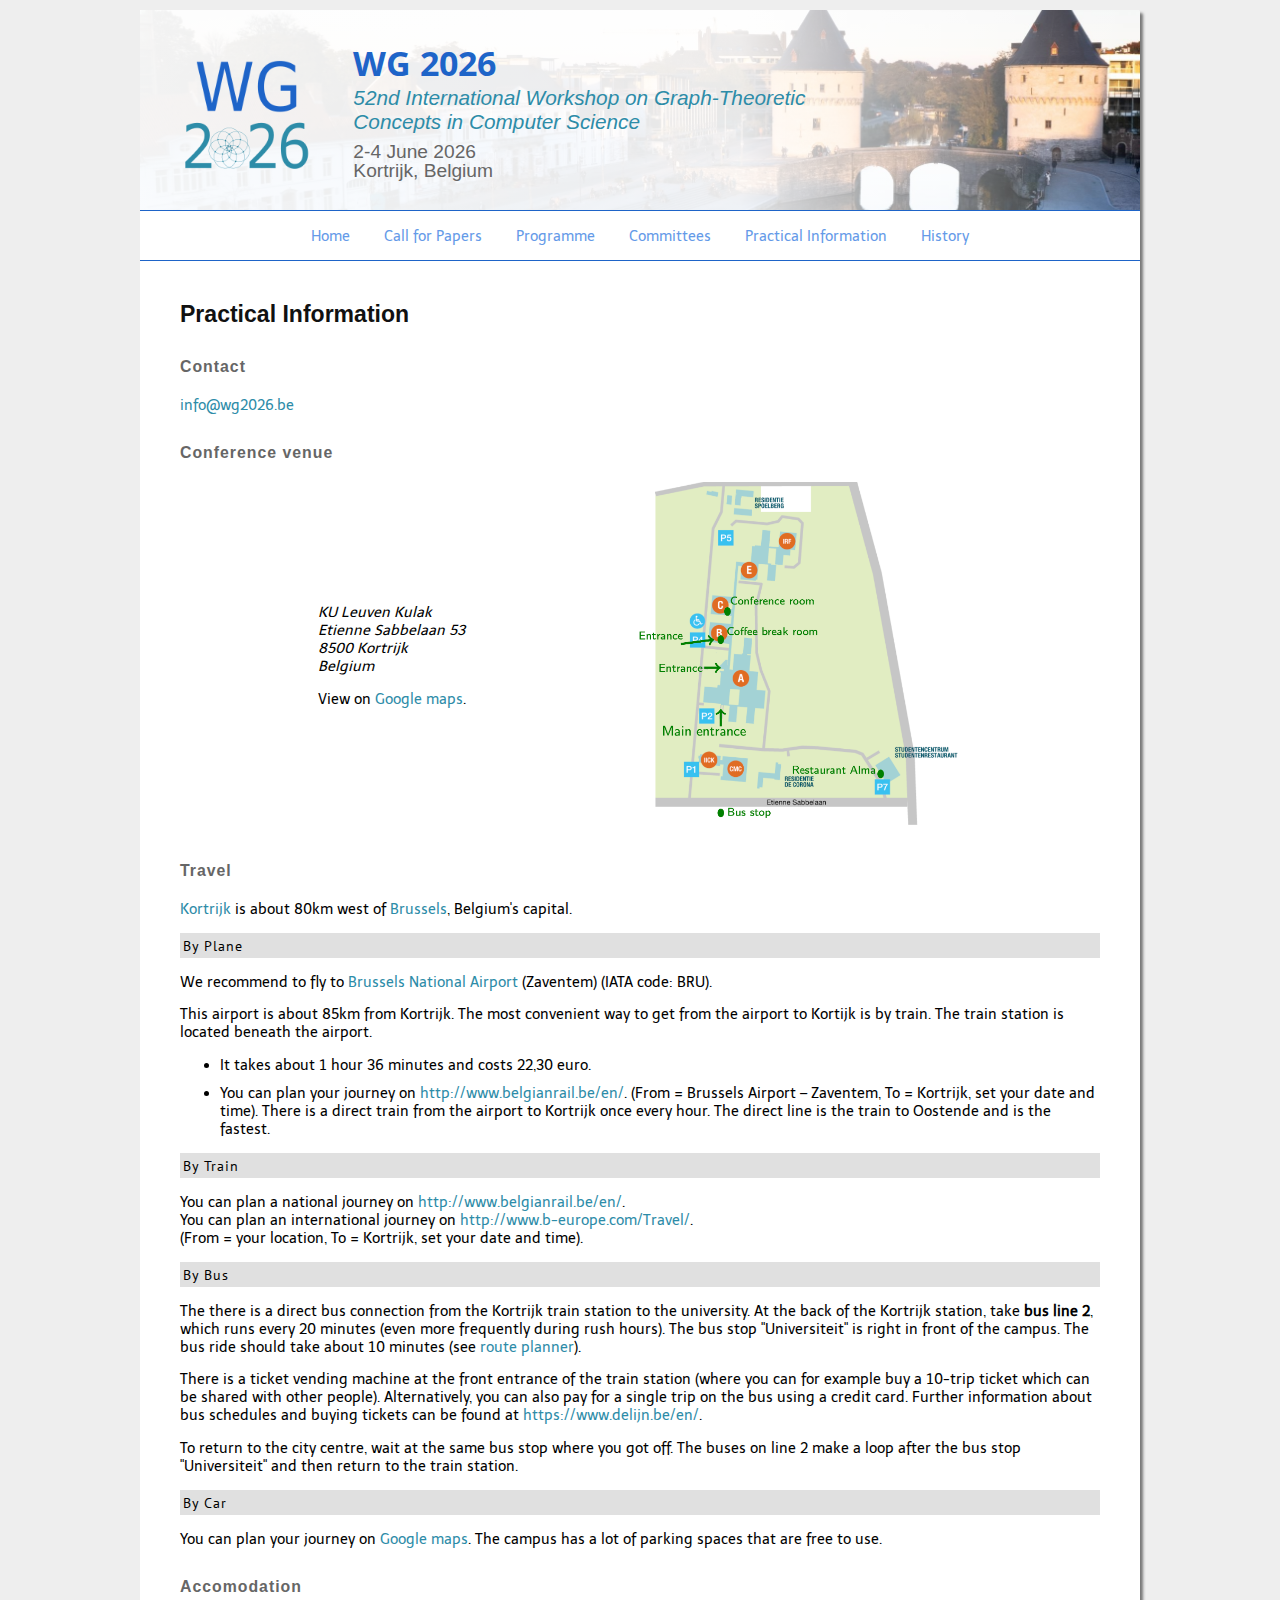
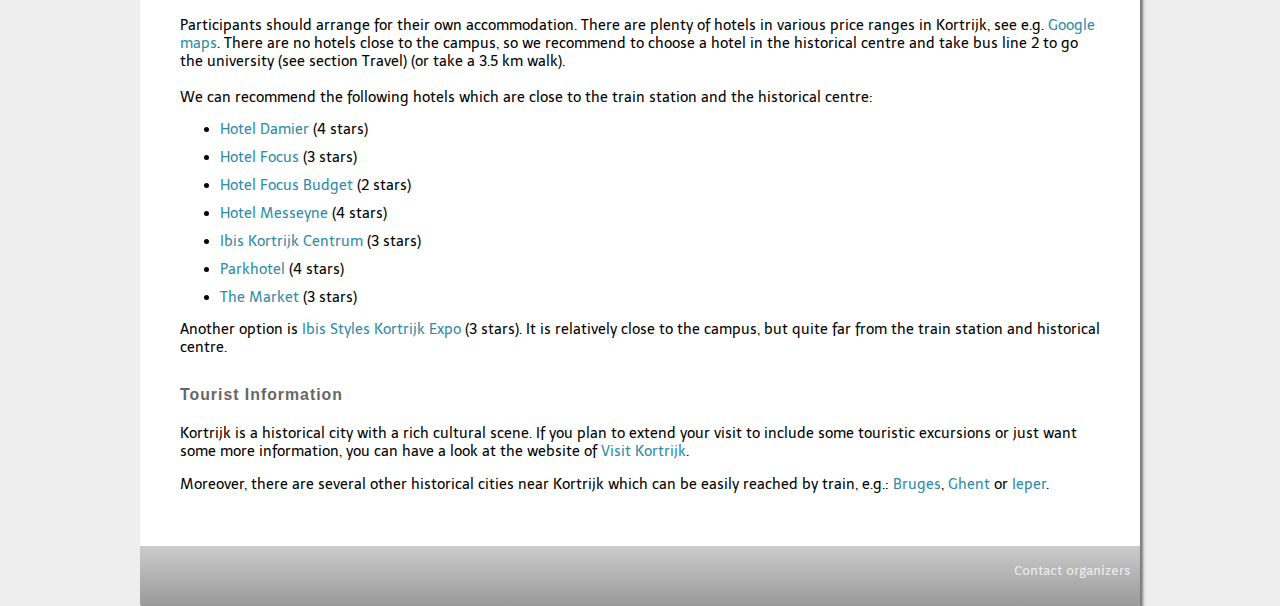
<file: practicalinfo.html>
<!DOCTYPE html PUBLIC "-//W3C//DTD XHTML 1.0 Strict//EN" "http://www.w3.org/TR/xhtml1/DTD/xhtml1-strict.dtd">
<html xmlns="http://www.w3.org/1999/xhtml" xml:lang="en" lang="en">
<head>
<title>WG 2026 - 52nd International Workshop on Graph-Theoretic Concepts in Computer Science</title>
<meta http-equiv="Content-Type" content="text/xhtml; charset=UTF-8" />
<meta http-equiv="author" content="Jan Goedgebeur" />
<meta http-equiv="description" content="WG 2026 - 52nd International Workshop on Graph-Theoretic Concepts in Computer Science, 2-4 June 2026, Kortrijk, Belgium" />
<meta http-equiv="keywords" content="WG, graph theory, workshop, conference, algorithms, computer science, Kortrijk, KU Leuven" />
<meta http-equiv="distribution" content="global" />
<meta name="viewport" content="width=device-width, initial-scale=1, maximum-scale=1" />
<link href='https://fonts.googleapis.com/css?family=Orbitron|PT+Sans|Open+Sans|Telex|Basic|Orienta' rel='stylesheet' type='text/css' />
<link rel="stylesheet" type="text/css" href="style.css" /> <!-- Full path for "require" in "users/wdewolf/payments" -->
<!--<link rel="icon" type="image/png" href="images/url_icon.png" />-->



<script type="text/javascript" src="js-scripts.js"></script>
<script type="text/javascript">
var isSafari = Object.prototype.toString.call(window.HTMLElement).indexOf('Constructor') > 0;
</script>


</head>

<body onload="target_blank()">

<div id="container">
<!--<div id="headerspacer"></div>  if this spacer is not used, header margin is added to the 100% page height -->
<div id="header">
	<div id="header-content-container">
        <div id="header-logo-container">
        <a href="index.html"><img src="images/logoWG2026-new.png" alt="WG 2026"/></a>
        </div>
    
        <div id="header-text-container">
            <div id="header-title-container">
                <!--<div id="headertitle">Belgian Graph Theory Conference on Structure and Algorithms</div>
                <div id="headersubtitle"></div>-->
                <div id="headertitle">WG 2026</div>
            	<div id="headersubtitle">52nd International Workshop on  Graph-Theoretic <br/> Concepts in Computer Science</div>
            </div>
            <div id="header-misc-container">
                <div id="headerdate">2-4 June 2026</div>
                <div id="headerlocation">Kortrijk, Belgium</div>
            </div>
        </div>
    </div>
</div> 
<!-- END HEADER -->

<div id="mainmenu">
<ul>
<li id="mainmenu-icon"><img src="images/menu-icon.png" alt="Menu" />
		<ul id="mainmenu-items">
<li><a href="index.html">Home</a>
</li>
<li><a href="cfp.html">Call for Papers</a>
</li>
<li><a href="programme.html">Programme</a>
</li>
<li><a href="committees.html">Committees</a>
</li>
<li><a href="practicalinfo.html">Practical Information</a>
</li>
<li><a href="history.html">History</a>
</li>
        </ul>
</li>
</ul>
</div>


<div id="content">
<h1>Practical Information</h1>

<h2>Contact</h2>
<p><a href="mailto:info&#64;wg2026.be">info&#64;wg2026.be</a></p>

<h2>Conference venue</h2>

    <!-- FLEXBOX JUSTIFY CONTENT ?? --->
    <div class="flexbox">
        <div style="white-space: nowrap;">
            <address>
            KU Leuven Kulak<br/>
            Etienne Sabbelaan 53<br/>
            8500 Kortrijk<br />
            Belgium
            </address>
<p>View on <a href="https://www.google.com/maps/place/KU+Leuven+Campus+Kulak+Kortrijk/@50.806021,3.2898193,17z/data=!3m1!4b1!4m6!3m5!1s0x47c33b1680feea7f:0xb7de98d538fe190!8m2!3d50.806021!4d3.2923996!16zL20vMDhxaG45?entry=ttu" rel="external">Google maps</a>.</p>
        </div>

    <img style="max-height: 350px;max-width: 100%; width: auto;" src="images/plan-kulak.png">
	</div>

<!--
<p>
    A <a href="documents/booklet.pdf">map of the campus</a> is available in the conference booklet.
    Every participant will receive this booklet, so there is no need to print it in advance.
</p>
-->


<h2>Travel</h2>
<p><a href="https://www.kortrijk.be/"  rel="external">Kortrijk</a> is about 80km west of <a href="https://www.brussels.be/" rel="external" >Brussels</a>, Belgium's capital.</p>

<h3>By Plane</h3>
<p>We recommend to fly to <a href="http://www.brusselsairport.be/" rel="external">Brussels National Airport</a> (Zaventem) (IATA code: BRU). </p>

<p>This airport is about 85km from Kortrijk. The most convenient way to get from the airport to Kortijk is by train. The train station is located beneath the airport.</p>


<ul>
<li>It takes about 1 hour 36 minutes and costs 22,30 euro.</li>
<li>You can plan your journey on <a href="http://www.belgianrail.be/en/" rel="external">http://www.belgianrail.be/en/</a>. (From = Brussels Airport &#8211; Zaventem, To = Kortrijk, set your date and time). There is a direct train from the airport to Kortrijk once every hour. The direct line is the train to Oostende and is the fastest.</li>
</ul>


<h3>By Train</h3>

<p>You can plan a national journey on <a href="http://www.belgianrail.be/en/" rel="external">http://www.belgianrail.be/en/</a>.<br />
You can plan an international journey on <a href="http://www.b-europe.com/Travel/" rel="external">http://www.b-europe.com/Travel/</a>.<br />
(From = your location, To = Kortrijk, set your date and time).</p>

<h3>By Bus</h3>

<p>
The there is a direct bus connection from the Kortrijk train station to the university. 

At the back of the Kortrijk station, take <b>bus line 2</b>, which runs every 20 minutes (even more frequently during rush hours). The bus stop "Universiteit" is right in front of the campus. The bus ride should take about 10 minutes (see <a href="https://www.delijn.be/en/routeplanner/" rel="external">route planner</a>).
</p>

<p>
There is a ticket vending machine at the front entrance of the train station (where you can for example buy a 10-trip ticket which can be shared with other people). Alternatively, you can also pay for a single trip on the bus using a credit card. Further information about bus schedules and buying tickets can be found at <a href="https://www.delijn.be/en/" rel="external">https://www.delijn.be/en/</a>.
</p>

<p>
To return to the city centre, wait at the same bus stop where you got off. The buses on line 2 make a loop after the bus stop "Universiteit" and then return to the train station.
</p>

<h3>By Car</h3>

<p>
You can plan your journey on <a href="https://www.google.com/maps/place/KU+Leuven+Campus+Kulak+Kortrijk/@50.806021,3.2898193,17z/data=!3m1!4b1!4m6!3m5!1s0x47c33b1680feea7f:0xb7de98d538fe190!8m2!3d50.806021!4d3.2923996!16zL20vMDhxaG45?entry=ttu" rel="external">Google maps</a>. The campus has a lot of parking spaces that are free to use.
</p>



<h2>Accomodation</h2>

<p>Participants should arrange for their own accommodation. There are plenty of hotels in various price ranges in Kortrijk, see e.g. <a href="https://www.google.be/maps/search/Hotels+near+Kortrijk/@50.8182227,3.2263102,14z/data=!3m1!4b1?entry=ttu" rel="external">Google maps</a>. There are no hotels close to the campus, so we recommend to choose a hotel in the historical centre and take bus line 2 to go the university (see section Travel) (or take a 3.5 km walk).<br><br>We can recommend the following hotels which are close to the train station and the historical centre:</p>



<ul>
<li><a href="https://www.hoteldamier.be/en/" rel="external">Hotel Damier </a>(4 stars)</li>



<li><a href="http://www.hotelfocus.be/"rel="external">Hotel Focus</a> (3 stars)</li>



<li><a href="https://budget.focushotel.be/en rel="external"">Hotel Focus Budget</a> (2 stars)</li>



<li><a href="https://www.hotelmesseyne.be/en" rel="external">Hotel Messeyne</a> (4 stars)</li>



<li><a href="https://all.accor.com/hotel/6330/index.en.shtml" rel="external">Ibis Kortrijk Centrum</a> (3 stars)</li>



<li><a href="https://www.parkhotelkortrijk.be/en/home" rel="external">Parkhotel</a> (4 stars)</li>



<li><a href="https://www.themarketbyparkhotel.be/home" rel="external">The Market</a> (3 stars)</li>
</ul>



<p>Another option is <a href="https://all.accor.com/hotel/A240/index.en.shtml" rel="external">Ibis Styles Kortrijk Expo</a> (3 stars). It is relatively close to the campus, but quite far from the train station and historical centre. </p>



<h2>Tourist Information</h2>



<p>Kortrijk is a historical city with a rich cultural scene. If you plan to extend your visit to include some touristic excursions or just want some more information, you can have a look at the website of <a href="https://www.visitkortrijk.be/en" rel="external">Visit Kortrijk</a>.</p>



<p>Moreover, there are several other historical cities near Kortrijk which can be easily reached by train, e.g.: <a href="https://www.visitbruges.be/en/" rel="external">Bruges</a>, <a href="https://visit.gent.be/en" rel="external">Ghent </a>or <a href="https://www.toerismeieper.be/en" rel="external">Ieper</a>.</p>

</div> <!-- END CONTENT -->

</div> <!-- END CONTAINER -->

<div id="footer-wrap">
  <div id="footer">
  		<a href="mailto:info&#64;wg2026.be">Contact organizers</a>
  </div>
</div> 
<!-- END FOOTER -->

</body>
</html>
</file>
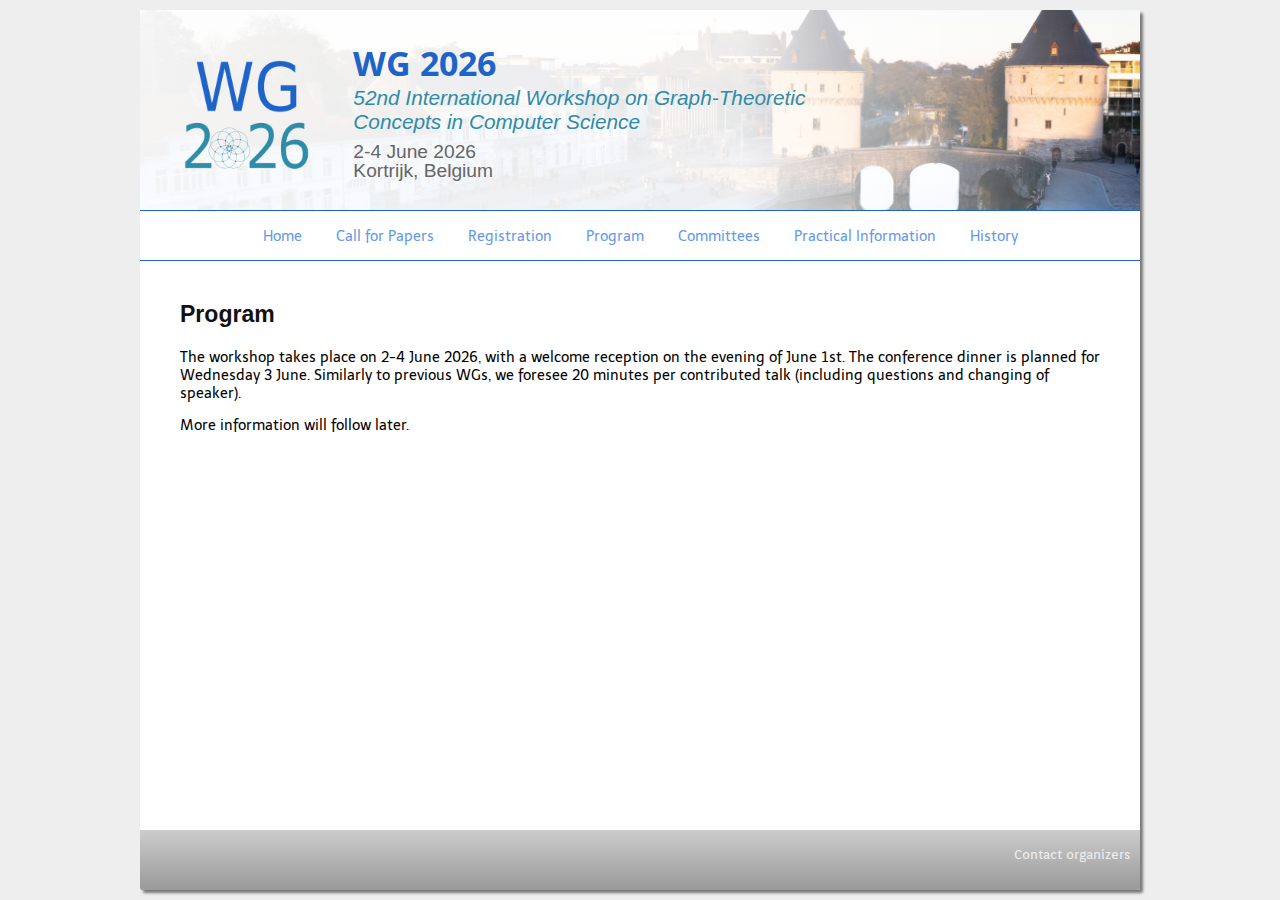
<file: program.html>
<!DOCTYPE html PUBLIC "-//W3C//DTD XHTML 1.0 Strict//EN" "http://www.w3.org/TR/xhtml1/DTD/xhtml1-strict.dtd">
<html xmlns="http://www.w3.org/1999/xhtml" xml:lang="en" lang="en">
<head>
<title>WG 2026 - 52nd International Workshop on Graph-Theoretic Concepts in Computer Science</title>
<meta http-equiv="Content-Type" content="text/xhtml; charset=UTF-8" />
<meta http-equiv="author" content="Jan Goedgebeur" />
<meta http-equiv="description" content="WG 2026 - 52nd International Workshop on Graph-Theoretic Concepts in Computer Science, 2-4 June 2026, Kortrijk, Belgium" />
<meta http-equiv="keywords" content="WG, graph theory, workshop, conference, algorithms, computer science, Kortrijk, KU Leuven" />
<meta http-equiv="distribution" content="global" />
<meta name="viewport" content="width=device-width, initial-scale=1, maximum-scale=1" />
<link href='https://fonts.googleapis.com/css?family=Orbitron|PT+Sans|Open+Sans|Telex|Basic|Orienta' rel='stylesheet' type='text/css' />
<link rel="stylesheet" type="text/css" href="style.css" /> <!-- Full path for "require" in "users/wdewolf/payments" -->
<!--<link rel="icon" type="image/png" href="images/url_icon.png" />-->



<script type="text/javascript" src="js-scripts.js"></script>
<script type="text/javascript">
var isSafari = Object.prototype.toString.call(window.HTMLElement).indexOf('Constructor') > 0;
</script>


</head>

<body onload="target_blank()">

<div id="container">
<!--<div id="headerspacer"></div>  if this spacer is not used, header margin is added to the 100% page height -->
<div id="header">
	<div id="header-content-container">
        <div id="header-logo-container">
        <a href="index.html"><img src="images/logoWG2026-new.png" alt="WG 2026"/></a>
        </div>
    
        <div id="header-text-container">
            <div id="header-title-container">
                <!--<div id="headertitle">Belgian Graph Theory Conference on Structure and Algorithms</div>
                <div id="headersubtitle"></div>-->
                <div id="headertitle">WG 2026</div>
            	<div id="headersubtitle">52nd International Workshop on  Graph-Theoretic <br/> Concepts in Computer Science</div>
            </div>
            <div id="header-misc-container">
                <div id="headerdate">2-4 June 2026</div>
                <div id="headerlocation">Kortrijk, Belgium</div>
            </div>
        </div>
    </div>
</div> 
<!-- END HEADER -->

<div id="mainmenu">
<ul>
<li id="mainmenu-icon"><img src="images/menu-icon.png" alt="Menu" />
		<ul id="mainmenu-items">
<li><a href="index.html">Home</a>
</li>
<li><a href="cfp.html">Call for Papers</a>
</li>
<li><a href="registration.html">Registration</a>
</li>
<li><a href="program.html">Program</a>
</li>
<li><a href="committees.html">Committees</a>
</li>
<li><a href="practicalinfo.html">Practical Information</a>
</li>
<li><a href="history.html">History</a>
</li>
        </ul>
</li>
</ul>
</div>


<div id="content">
<h1>Program</h1>


<p>
The workshop takes place on 2-4 June 2026, with a welcome reception on the evening of June 1st.
The conference dinner is planned for Wednesday 3 June. Similarly to previous WGs, we foresee 20 minutes per contributed talk (including questions and changing of speaker).
 <!--
    The dinner is planned for Thursday 10 August at the restaurant
    <a href="http://www.pakhuis.be/en/">Pakhuis</a>.-->
</p>

<p>More information will follow later.</p>


</div> <!-- END CONTENT -->

</div> <!-- END CONTAINER -->

<div id="footer-wrap">
  <div id="footer">
  		<a href="mailto:info&#64;wg2026.be">Contact organizers</a>
  </div>
</div> 
<!-- END FOOTER -->

</body>
</html>
</file>
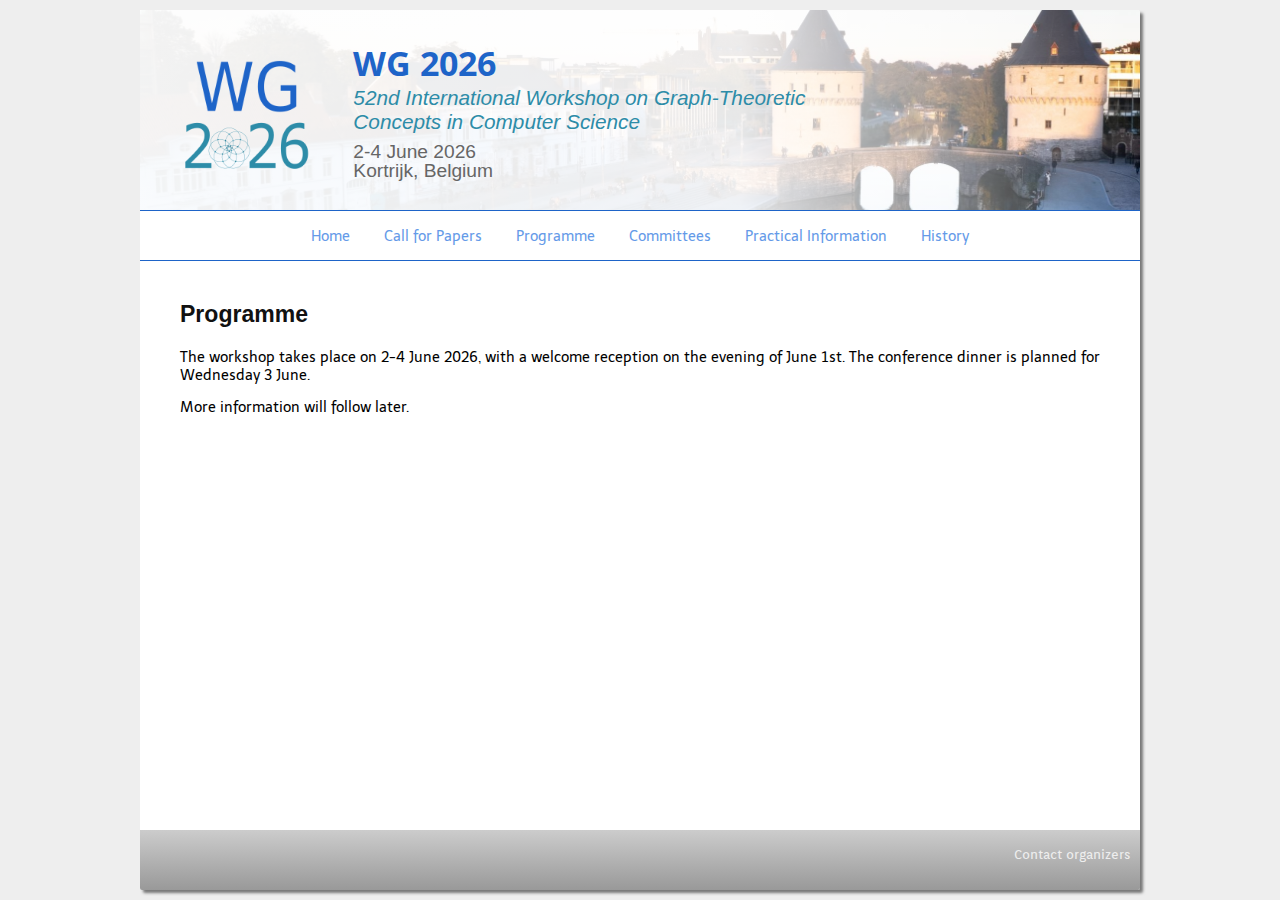
<file: programme.html>
<!DOCTYPE html PUBLIC "-//W3C//DTD XHTML 1.0 Strict//EN" "http://www.w3.org/TR/xhtml1/DTD/xhtml1-strict.dtd">
<html xmlns="http://www.w3.org/1999/xhtml" xml:lang="en" lang="en">
<head>
<title>WG 2026 - 52nd International Workshop on Graph-Theoretic Concepts in Computer Science</title>
<meta http-equiv="Content-Type" content="text/xhtml; charset=UTF-8" />
<meta http-equiv="author" content="Jan Goedgebeur" />
<meta http-equiv="description" content="WG 2026 - 52nd International Workshop on Graph-Theoretic Concepts in Computer Science, 2-4 June 2026, Kortrijk, Belgium" />
<meta http-equiv="keywords" content="WG, graph theory, workshop, conference, algorithms, computer science, Kortrijk, KU Leuven" />
<meta http-equiv="distribution" content="global" />
<meta name="viewport" content="width=device-width, initial-scale=1, maximum-scale=1" />
<link href='https://fonts.googleapis.com/css?family=Orbitron|PT+Sans|Open+Sans|Telex|Basic|Orienta' rel='stylesheet' type='text/css' />
<link rel="stylesheet" type="text/css" href="style.css" /> <!-- Full path for "require" in "users/wdewolf/payments" -->
<!--<link rel="icon" type="image/png" href="images/url_icon.png" />-->



<script type="text/javascript" src="js-scripts.js"></script>
<script type="text/javascript">
var isSafari = Object.prototype.toString.call(window.HTMLElement).indexOf('Constructor') > 0;
</script>


</head>

<body onload="target_blank()">

<div id="container">
<!--<div id="headerspacer"></div>  if this spacer is not used, header margin is added to the 100% page height -->
<div id="header">
	<div id="header-content-container">
        <div id="header-logo-container">
        <a href="index.html"><img src="images/logoWG2026-new.png" alt="WG 2026"/></a>
        </div>
    
        <div id="header-text-container">
            <div id="header-title-container">
                <!--<div id="headertitle">Belgian Graph Theory Conference on Structure and Algorithms</div>
                <div id="headersubtitle"></div>-->
                <div id="headertitle">WG 2026</div>
            	<div id="headersubtitle">52nd International Workshop on  Graph-Theoretic <br/> Concepts in Computer Science</div>
            </div>
            <div id="header-misc-container">
                <div id="headerdate">2-4 June 2026</div>
                <div id="headerlocation">Kortrijk, Belgium</div>
            </div>
        </div>
    </div>
</div> 
<!-- END HEADER -->

<div id="mainmenu">
<ul>
<li id="mainmenu-icon"><img src="images/menu-icon.png" alt="Menu" />
		<ul id="mainmenu-items">
<li><a href="index.html">Home</a>
</li>
<li><a href="cfp.html">Call for Papers</a>
</li>
<li><a href="programme.html">Programme</a>
</li>
<li><a href="committees.html">Committees</a>
</li>
<li><a href="practicalinfo.html">Practical Information</a>
</li>
<li><a href="history.html">History</a>
</li>
        </ul>
</li>
</ul>
</div>


<div id="content">
<h1>Programme</h1>


<p>
The workshop takes place on 2-4 June 2026, with a welcome reception on the evening of June 1st.
The conference dinner is planned for Wednesday 3 June.
 <!--
    The dinner is planned for Thursday 10 August at the restaurant
    <a href="http://www.pakhuis.be/en/">Pakhuis</a>.-->
</p>

<p>More information will follow later.</p>


</div> <!-- END CONTENT -->

</div> <!-- END CONTAINER -->

<div id="footer-wrap">
  <div id="footer">
  		<a href="mailto:info&#64;wg2026.be">Contact organizers</a>
  </div>
</div> 
<!-- END FOOTER -->

</body>
</html>
</file>
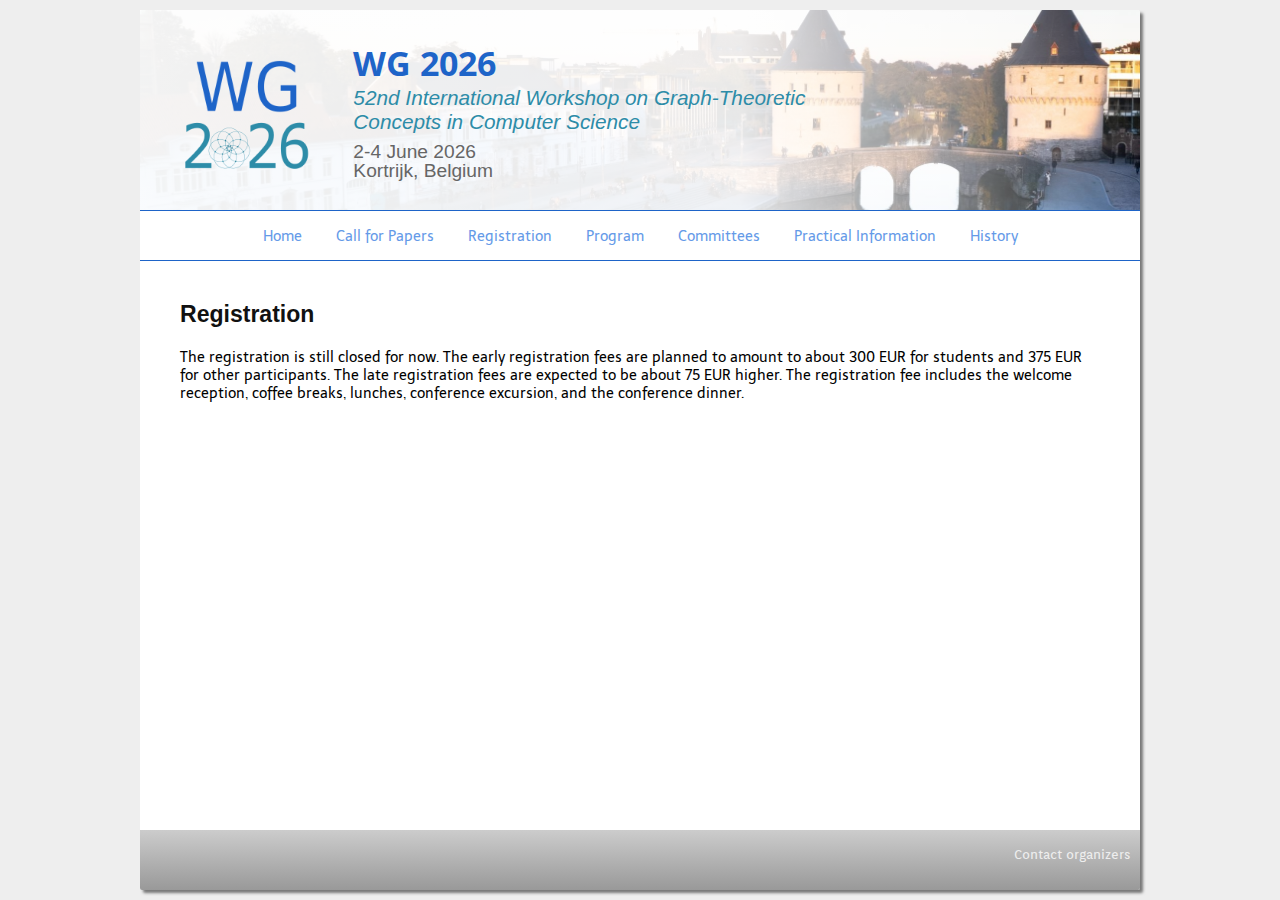
<file: registration.html>
<!DOCTYPE html PUBLIC "-//W3C//DTD XHTML 1.0 Strict//EN" "http://www.w3.org/TR/xhtml1/DTD/xhtml1-strict.dtd">
<html xmlns="http://www.w3.org/1999/xhtml" xml:lang="en" lang="en">
<head>
<title>WG 2026 - 52nd International Workshop on Graph-Theoretic Concepts in Computer Science</title>
<meta http-equiv="Content-Type" content="text/xhtml; charset=UTF-8" />
<meta http-equiv="author" content="Jan Goedgebeur" />
<meta http-equiv="description" content="WG 2026 - 52nd International Workshop on Graph-Theoretic Concepts in Computer Science, 2-4 June 2026, Kortrijk, Belgium" />
<meta http-equiv="keywords" content="WG, graph theory, workshop, conference, algorithms, computer science, Kortrijk, KU Leuven" />
<meta http-equiv="distribution" content="global" />
<meta name="viewport" content="width=device-width, initial-scale=1, maximum-scale=1" />
<link href='https://fonts.googleapis.com/css?family=Orbitron|PT+Sans|Open+Sans|Telex|Basic|Orienta' rel='stylesheet' type='text/css' />
<link rel="stylesheet" type="text/css" href="style.css" /> <!-- Full path for "require" in "users/wdewolf/payments" -->
<!--<link rel="icon" type="image/png" href="images/url_icon.png" />-->



<script type="text/javascript" src="js-scripts.js"></script>
<script type="text/javascript">
var isSafari = Object.prototype.toString.call(window.HTMLElement).indexOf('Constructor') > 0;
</script>


</head>

<body onload="target_blank()">

<div id="container">
<!--<div id="headerspacer"></div>  if this spacer is not used, header margin is added to the 100% page height -->
<div id="header">
	<div id="header-content-container">
        <div id="header-logo-container">
        <a href="index.html"><img src="images/logoWG2026-new.png" alt="WG 2026"/></a>
        </div>
    
        <div id="header-text-container">
            <div id="header-title-container">
                <!--<div id="headertitle">Belgian Graph Theory Conference on Structure and Algorithms</div>
                <div id="headersubtitle"></div>-->
                <div id="headertitle">WG 2026</div>
            	<div id="headersubtitle">52nd International Workshop on  Graph-Theoretic <br/> Concepts in Computer Science</div>
            </div>
            <div id="header-misc-container">
                <div id="headerdate">2-4 June 2026</div>
                <div id="headerlocation">Kortrijk, Belgium</div>
            </div>
        </div>
    </div>
</div> 
<!-- END HEADER -->

<div id="mainmenu">
<ul>
<li id="mainmenu-icon"><img src="images/menu-icon.png" alt="Menu" />
		<ul id="mainmenu-items">
<li><a href="index.html">Home</a>
</li>
<li><a href="cfp.html">Call for Papers</a>
</li>
<li><a href="registration.html">Registration</a>
</li>
<li><a href="program.html">Program</a>
</li>
<li><a href="committees.html">Committees</a>
</li>
<li><a href="practicalinfo.html">Practical Information</a>
</li>
<li><a href="history.html">History</a>
</li>
        </ul>
</li>
</ul>
</div>


<div id="content">
<h1>Registration</h1>

<p>The registration is still closed for now. The early registration fees are planned to amount to about 300 EUR for students and 375 EUR for other participants. The late registration fees are expected to be about 75 EUR higher. The registration fee includes the welcome reception, coffee breaks, lunches, conference excursion, and the conference dinner.</p>

</div> <!-- END CONTENT -->

</div> <!-- END CONTAINER -->

<div id="footer-wrap">
  <div id="footer">
  		<a href="mailto:info&#64;wg2026.be">Contact organizers</a>
  </div>
</div> 
<!-- END FOOTER -->

</body>
</html>
</file>
<file: style.css>
/* SCSS Document */
/* DEFINITIONS */
/*#00a685;*/
/*$main-color-gradient: #ffffff;
$color-gradient-dark: #ffffff;*/
/*END DEFINITIONS */
* {
  box-sizing: border-box;
  -moz-box-sizing: border-box;
  -webkit-box-sizing: border-box;
  -ms-box-sizing: border-box;
  -o-box-sizing: border-box; }

html, body {
  background-color: #eeeeee;
  font-family: 'Orienta', serif;
  font-size: 1em;
  height: 100%; }

body {
  /*font-size: 100%;*/ }

#container {
  margin: 0 auto -90px auto;
  /* -90px = footer height 60 + footer margin 30 */
  padding: 0 0 90px 0;
  /*60+30*/
  min-height: 100%;
  max-width: 1000px;
  min-width: 200px;
  border-radius: 2px;
  box-shadow: 3px 3px 3px #777777;
  text-align: left;
  background-color: #ffffff; }

/* ****** */
/* HEADER */
/* ****** */
#header {
  margin: 0 0 0 0;
  padding: 0;
  border-radius: 2px 2px 0 0; }

#header-text-container {
  /*white-space: nowrap;*/ }

#headertitle {
  /*color: #1E64C8;*/
  color: #1E64C8;
  font-family: 'Open Sans',sans-serif;
  font-weight: bold;
  margin-bottom: 5px; }

#headersubtitle {
  /*color: #2D8CA8;*/
  color: #2D8CA8;
  margin-bottom: 20px;
  font-size: 1.3em;
  font-style: italic;
  font-family: Arial, sans-serif; 
}

#headerdate {
  line-height: 1em;
  color: #666666;
  font-size: 1.2em;
  font-weight: normal;
  font-family: Arial, sans-serif; }

#headerlocation {
  line-height: 1em;
  color: #666666;
  font-size: 1.2em;
  font-weight: normal;
  font-family: Arial, sans-serif; }

/* END HEADER */
/* ******** */
/* NAV MENU */
/* ******** */
#mainmenu {
  /*@include box-sizing-border-box;*/
  margin: 0;
  padding: 0;
  /*background: $main-color; /* old browsers */
  /*background: linear-gradient(to bottom, $main-color, $main-color-gradient);
  background: -moz-linear-gradient(top, $main-color, $main-color-gradient);
  background: -webkit-linear-gradient(top, $main-color, $main-color-gradient);
  background: -ms-linear-gradient(top, $main-color, $main-color-gradient);
  background: -o-linear-gradient(top, $main-color, $main-color-gradient);*/
  border-top: 1px solid #1E64C8;
  border-bottom: 1px solid #1E64C8;
  text-align: center;
  height: inherit; }

#mainmenu a {
  font: normal 0.9em 'Telex','Arial', sans-serif;
  color: #387ee1;
  text-decoration: none;
  margin: 0; }
  #mainmenu a:hover {
    color: #11386f; }

/* END NAV MENU */
/* ******* */
/* CONTENT */
/* ******* */
#content {
  /*@include box-sizing-border-box;*/
  margin: 0 0 0 0;
  width: 100%;
  background-color: transparent;
  border-radius: 2px;
  font: normal 0.9em 'Telex', sans-serif; }

#content div.section {
  padding-bottom: 20px;
  border-bottom: 1px dashed #2D8CA8;
  margin-bottom: 30px; }

/* ****** */
/* FOOTER */
/* ****** */
#footer-wrap {
  clear: both;
  /*@include box-sizing-border-box;*/
  margin: 30px auto 20px auto;
  padding: 0;
  height: 60px;
  max-width: 1000px;
  border-radius: 0 0 2px 2px;
  background: #bbbbbb;
  /* for old browsers */
  background: linear-gradient(to top, #999999 0%, #cccccc 100%);
  /* w3c */
  background: -moz-linear-gradient(bottom, #999999 0%, #cccccc 100%);
  background: -webkit-linear-gradient(bottom #999999 0%, #cccccc 100%);
  background: -ms-linear-gradient(bottom, #999999 0%, #cccccc 100%);
  background: -o-linear-gradient(bottom, #999999 0%, #cccccc 100%); }

#footer {
  margin: 0;
  padding: 10px;
  height: 60px;
  text-align: right;
  font-size: 0.8em;
  vertical-align: middle;
  border-radius: 2px; }

#footer a {
  text-decoration: none;
  color: #eeeeee;
  padding: 0;
  margin: 0;
  line-height: 30px;
  /* same height as footer for vertical align */ }

.clearfix {
  clear: both; }

/* *** */
/* IDs */
/* *** */
div#logos a {
  margin: 0 30px 0 0; }

/* ************* */
/* HTML ELEMENTS */
/* ************* */
div p:first-child {
  margin-top: 3px; }

div p:last-child {
  margin-bottom: 3px; }

h1 + div {
  margin-top: 0 !important;
  padding-top: 0 !important; }

div + ul {
  margin: 0 !important; }

h1 {
  /*$dark-gradient: lighten(#999999,20%);
  $light-gradient: #ffffff;*/
  clear: both;
  margin-top: 50px;
  color: #111111;
  font: bold 1.6em 'Open-sans', 'Arial Narrow', sans-serif;
 }
  h1:first-child {
    margin: 0 0 20px 0; }
  h1:first-of-type {
    margin: 0 0 20px 0; }

h2 {
  margin: 30px 0 20px 0;
  color: #666666;
  font: bold 1.1em 'Arial', sans-serif;
  letter-spacing: 1px;
  /*border-bottom: 1px dotted $sub-color;*/ }

div h2:first-child,
div h3:first-child {
  margin-top: 0; }

h3 {
  clear: both;
  padding: 3px;
  font: normal 1em 'PT Sans', 'Arial Narrow', sans-serif;
  letter-spacing: 1px;
  background-color: #e0e0e0;
  margin: 15px 0 15px 0; }

h2 + h3 {
  margin-top: 10px !important; }

h4 {
  clear: both;
  padding: 3px;
  font: normal 1em 'Orienta', 'Arial Narrow', sans-serif;
  text-decoration: underline;
  margin: 10px 0 10px 0; }
  h4:first-child {
    margin: 0 0 10px 0; }
  h4:first-of-type {
    margin: 0 0 10px 0; }

a,
.link {
  color: #2D8CA8;
  text-decoration: none; }
  a:hover,
  .link:hover {
    text-decoration: underline; }

table {
  border-collapse: collapse; }

th {
  vertical-align: top;
  font-weight: normal; }

table.adminregs td {
  border: 1px solid #666666; }

table.adminregs tr td {
  text-align: center; }
  table.adminregs tr td:first-child {
    text-align: left; }

/* FONTS */
.courier, .latex, .nolatex {
  font: normal 1em "Courier New", Courier, monospace; }

/* ALIGNING */
.center {
  text-align: center; }

.floatR {
  float: right; }

/* LISTS */
ul:first-child {
  margin-top: 0px; }

li > ul:first-child {
  margin-top: 10px; }

ul li {
  margin-bottom: 10px; }
  ul li:last-child {
    margin-bottom: 0; }

/* FORMS */
form {
  width: 90%; }

.form_item {
  margin-bottom: 20px; }
  .form_item label {
    display: block;
    font-variant: small-caps;
    margin-bottom: 5px;
    font-size: 1.2em; }
    .form_item label span {
      font-size: 0.8em; }
    .form_item label:first-child {
      color: #1E64C8; }
  .form_item input[type=radio] + label {
    display: inline;
    font-size: 1em;
    font-variant: normal; }

input[type=submit]:hover {
  cursor: pointer; }

input, select, option, textarea {
  border: 1px solid #1E64C8;
  background-color: #e9f1fc;
  padding: 3px; }

input[type="radio"] {
  vertical-align: middle; }

input[type="password"] {
  margin: 0; }

input[type="text"],
input[type="email"],
input[type="tel"],
input[type="file"],
select,
textarea {
  width: 100%; }

input[type="file"] {
  margin-top: 10px; }

select {
  margin-left: 0; }

form button {
  cursor: pointer;
  margin: 20px 0 0 0;
  font-size: 1.2em;
  font-weight: bold; }
  form button:hover {
    color: #1E64C8; }

 .button_clone {
	 background: linear-gradient(to bottom, #ededed 5%, #dfdfdf 100%);
	 background-color: #ededed;
	 border-radius: 2px;
	 border: 1px solid #999;
	 display: inline-block;
	 cursor: pointer;
	 font: 1.1em "Telex", sans-serif;
	 color: #000;
	 padding: 4px 12px !important;
	 text-decoration: none;
	 text-align: center;
	 min-width: 200px;
}
 .button_clone:hover {
	 background: linear-gradient(to bottom, #dfdfdf 5%, #ededed 100%);
	 background-color: #dfdfdf;
	 text-decoration: none;
	 color: #000;
}
 .button_clone.green {
	 background: linear-gradient(to bottom, #ededed 5%, LightGreen 100%);
}
 .button_clone.green:hover {
	 background: linear-gradient(to bottom, PaleGreen 5%, LightGreen 100%);
}
 .button_clone.red {
	 background: linear-gradient(to bottom, #ededed 5%, Salmon 100%);
}
 .button_clone.red:hover {
	 background: linear-gradient(to bottom, LightCoral 5%, Salmon 100%);
}



/* *************** */
/* GENERAL CLASSES */
/* *************** */
/* LAYOUT */
.inline {
  display: inline; }

.inline-block {
  display: inline-block;
  margin-right: 10px; }

.maxheight150 {
  max-height: 150px; }

.height100 * {
  height: 100px; }

.valigntop {
  vertical-align: top; }

.flexbox {
  display: flex;
  justify-content: space-evenly;
  align-items: center }

.justify-left {
  justify-content: flex-start; }

.flexbox div {
  margin-right: 10px; }
  .flexbox div:last-child {
    margin-right: 0px; }

.button {
  font-size: 1.5em;
  color: #2D8CA8;
  padding: 10px; }

.button:hover {
  cursor: pointer;
  color: #1E64C8; }

.button_small {
  font-size: 1.1em;
  color: #2D8CA8;
  padding: 5px; }

.button_small:hover {
  cursor: pointer;
  color: #1E64C8; }

/* BORDERS */
.border-main-color {
  border: 1px solid #1E64C8; }

.bordered-box {
  margin: 15px 0 15px 0;
  padding: 5px !important;
  border: 1px solid #bbbbbb;
  vertical-align: middle; }
  .bordered-box *:first-child {
    margin-top: 0; }
  .bordered-box *:last-child {
    margin-bottom: 0; }
  .bordered-box *:only-child {
    margin-top: 0;
    margin-bottom: 0; }

.redborder {
  border: 1px solid #660000; }

.redbold {
  color: #660000;
  font-weight: bold; }

/* COLORS */
.background-light-green {
  background-color: #eeffee; }

.color-green, .latex {
  color: #339900; }

.color-red, .nolatex {
  color: #CC0000; }

.border-green {
  border: 1px solid #009900 !important; }

.border-red {
  border: 1px solid #CC0000 !important; }

/* ********************* */
/* PAGE SPECIFIC CLASSES */
/* ********************* */
.messages {
  padding: 5px !important; }
  .messages ul {
    margin: 0 !important; }
  .messages ul li:last-child {
    margin-bottom: 0 !important; }

.form_registration {
  max-width: 700px;
  /*padding: 10px;
  border: 1px solid #dddddd;*/ }
  .form_registration .form_item {
    margin-bottom: 10px; }

.abstractsubmissionform div {
  /*margin: 0 10px 0 10px;*/ }

.abstractsubmissionform table tr td:first-child,
.regform table tr td:first-child {
  /*white-space:nowrap;*/ }

.abstractsubmissionform table tr td:nth-child(2),
.regform table tr td:nth-child(2) {
  width: 100%; }

.abstractsubmissionform .abstract {
  margin: 15px 0 0 0;
  padding: 0; }

/* ADMIN */
.delbutton:hover {
  border: 1px solid #CC0000;
  /*border-radius: 2px;
  padding: 2px 8px 2px 8px;
  margin: 2px 1px;*/
  color: #FFFFFF;
  background: -moz-linear-gradient(top, #eeeeee 40%, #ffdddd);
  background: -webkit-gradient(linear, left top, left bottom, from(#ffccff), to(#cc0000)); }

.admininfo {
  padding: 10px;
  background-color: #dddddd;
  margin: 20px 0 20px 0; }

.admininfo p {
  margin: 0px;
  line-height: 200%; }

.redbg_bold {
  padding: 3px;
  background-color: #CC0000;
  color: #FFFFFF;
  font-weight: bold; }

.greenbg_bold {
  padding: 3px;
  background-color: #339900;
  color: #FFFFFF;
  font-weight: bold; }

@media (min-width: 320px) {
  html {
    margin: 0;
    padding: 0; }

  body {
    margin: 0;
    padding: 5px; }

  .flexbox {
    flex-direction: column;
    gap: 10px;
  }

  #header {
    text-align: left;
    background: none;
    padding: 5px; }

  #header-logo-container {
    width: 100%;
    text-align: left;
    margin: 5px 0 10px 0; }

  #header-logo-container img {
    height: 100px; }

  #header-text-container {
    width: 100%;
    margin: 0 0 10px 0;
    font-size: 0.9em; }

  #header-text-container * {
    padding: 0;
    margin: 5px 0 5px 0; }

  #headertitle {
    /*font-size: 1.6em;*/ 
    font-size: 2.1em; }

  #headersubtitle {
    /*margin-bottom: 10px;*/ }

  #mainmenu-icon img {
    width: 50px; }

  #mainmenu ul {
    margin: 0;
    padding: 0;
    list-style-type: square;
    list-style-position: outside;
    font-size: 1.2em;
    z-index: 2; }

  #mainmenu ul li,
  #mainmenu ul li img {
    margin: 0;
    padding: 0;
    display: block; }

  #mainmenu ul li ul {
    display: none;
    padding: 0;
    margin: 0; }

  #mainmenu-items li {
    padding: 0;
    margin: 0;
    /*background-color: #4279bd;*/
    border-bottom: 1px solid #1E64C8;
    color: #1E64C8; }
    #mainmenu-items li:first-child {
      border-top: 1px solid #1E64C8; }
    #mainmenu-items li:last-child {
      border-bottom: none; }

  #mainmenu-items li a {
    display: block;
    padding: 13px;
    color: #1E64C8;
    text-decoration: none; }

  #mainmenu li:hover > ul {
    display: block; }

  /*#mainmenu li:hover>img {
  display: none;
  
  }*/
  #content {
    padding: 20px 5px 20px 5px; }

  .img-bar {
    text-align: left; }

  td {
    padding: 3px; }

  .progtab tr {
    border-top-style: solid;
    border-bottom-style: solid;
    border-width: 1px;
    border-color: #cccccc; }
  .progtab td:first-child {
    text-align: center;
    border-right: 1px solid #cccccc;
    padding-right: 5px;
    vertical-align: top; }

  .participants td {
    vertical-align: top; }

  .speakerphoto {
    display: block; }

  .speakertext {
    display: block; } }
/* END min320px */
@media (min-width: 600px) {

  .flexbox {
    flex-direction: row;
  }

  #header {
    height: 200px;
    /*background: url("images/header.png") no-repeat center center;*/
    background: url("images/header_new.jpg") no-repeat center/100%;
    padding: 0; }

  #header-content-container {
    display: flex;
    flex-direction: row;
    justify-content: flex-sta1e64c8rt;
    flex-wrap: nowrap;
    background: linear-gradient(to right, rgba(255, 255, 255, 0.95) 0%, rgba(255, 255, 255, 0.9) 60%, rgba(255, 255, 255, 0.5) 80%, rgba(255, 255, 255, 0) 100%);
    height: 200px;
    padding: 30px 0 30px 30px; }

  #header-logo-container {
    height: 140px;
    width: auto;
    padding: 0;
    margin: 0; }

  #header-logo-container img {
    /*height: 140px;*/ 
height: 115px;
vertical-align:middle;
margin:17px 0px;
}

  #header-text-container {
    display: flex;
    flex-direction: column;
    justify-content: space-between;
    padding: 0 0 0 30px;
    margin: 0;
    height: 140px;
    /*line-height: 1em;*/
    font-size: 1em;
    /*white-space: nowrap;*/ }

  #header-text-container * {
    padding: 0;
    margin: 0; }

  .speaker {
    display: block; }

  .speakerphoto {
    display: inline-block;
    vertical-align: top; }

  .speakertext {
    display: inline-block; } }
/* END min-width: 600px */
@media (min-width: 800px) {
  body {
    padding: 10px; }

  #mainmenu {
    padding: 15px 0 15px 0; }

  #mainmenu ul {
    font-size: 1em; }

  #mainmenu ul li {
    display: inline;
    padding: 0; }

  #mainmenu ul li img {
    display: none; }

  #mainmenu ul li ul {
    display: inline;
    padding: 0;
    margin: 0; }

  #mainmenu-items li {
    padding: 0;
    margin: 0;
    /*background-color: #4279bd;*/
    border-bottom: none;
    color: #1E64C8; }
    #mainmenu-items li:first-child {
      border-top: none; }
    #mainmenu-items li:last-child {
      border-bottom: none; }

  #mainmenu-items li a {
    display: inline;
    padding: 5px 15px 5px 15px;
    margin: 0;
    color: #649ae8;
    text-decoration: none; }

  #content {
    padding: 20px 10px 20px 10px; }

  /*.columns2 {
  column-count: 2;
  column-gap: 10px;
  -webkit-column-count: 2;
  -webkit-column-gap: 10px;
  -moz-column-count: 2;
  -moz-column-gap: 10px;	
  }*/
  .img-bar {
    text-align: center; }

  td {
    padding: 5px; } }
/* END min800px */
@media (min-width: 1000px) {
  #content {
    padding: 40px 40px 20px 40px; }

  /*#mainmenu li:hover>ul {
  display: block;
  
  }*/ }
/* END min1000px */
.link:hover {
  cursor: pointer; }

img {
  /*border: 0;*/
  }

tbody.break {
    background-color: #eeeeee;
}
</file>
